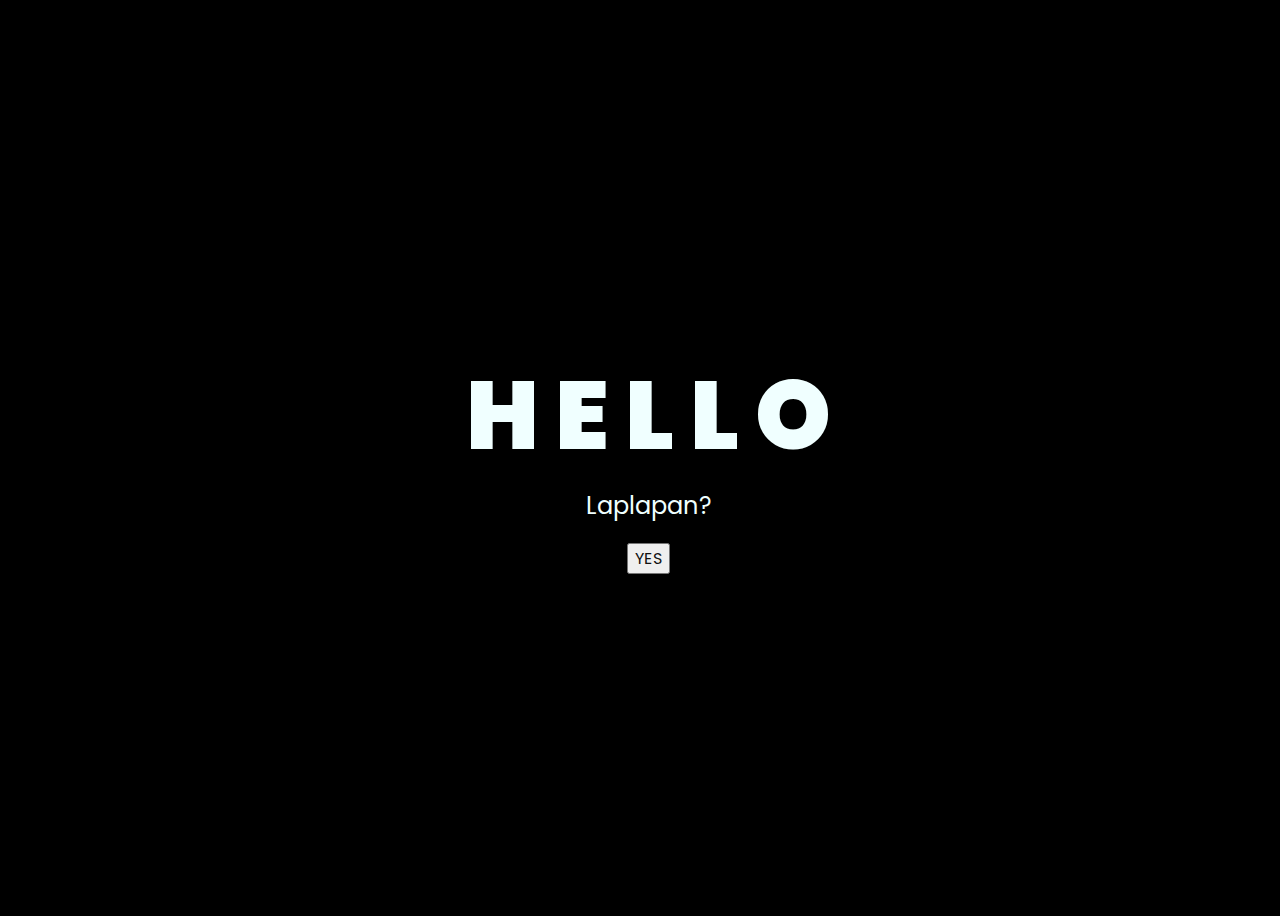
<file: index.html>
<!DOCTYPE html>
<html lang="en">
<head>
    <meta charset="UTF-8">
    <meta http-equiv="X-UA-Compatible" content="IE=edge">
    <meta name="viewport" content="width=device-width, initial-scale=1.0">
    <link rel="stylesheet" href="css/style.css">
    
    <title>asdf</title>
</head>
<body>
    <div class="greetings">
    <!-- silahkan menambah kata sesuai keinginan dengan <span>text...</span -->
        <span>H</span>
        <span>E</span>
        <span>L</span>
        <span>L</span>
        <span>O</span>
    </div>
    <div class="description">
        <span>Laplapan?</span>
    </div>
    <div class="button">
        <button>
            <a href="flower.html">YES</a>
        </button>
        
    </div>
</body>
</html>
</file>
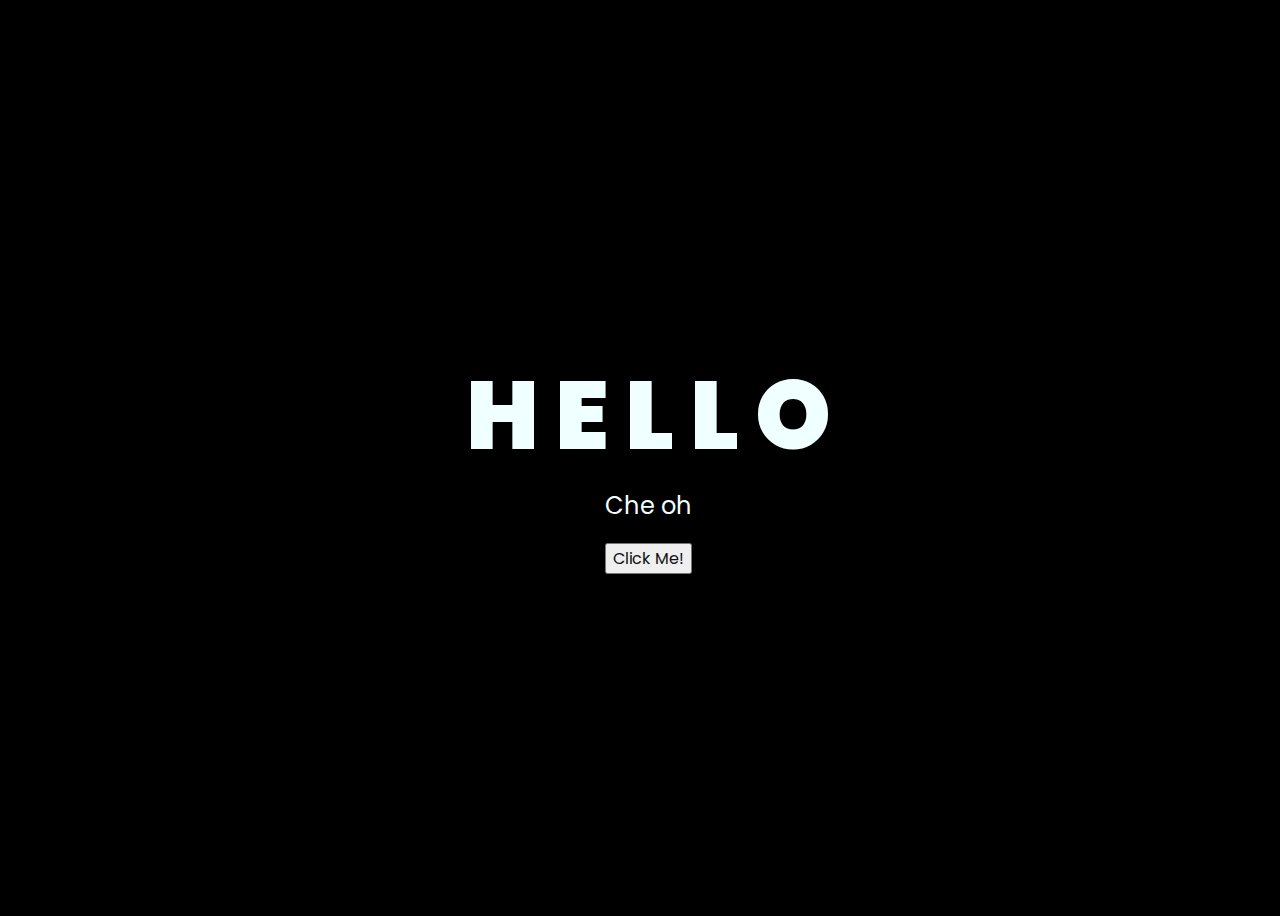
<file: kado-main/index.html>
<!DOCTYPE html>
<html lang="en">
<head>
    <meta charset="UTF-8">
    <meta http-equiv="X-UA-Compatible" content="IE=edge">
    <meta name="viewport" content="width=device-width, initial-scale=1.0">
    <link rel="stylesheet" href="css/style.css">
    <link rel="icon" href="img/cheche.jpg" type="image/x-icon">
    <title>asdf</title>
</head>
<body>
    <div class="greetings">
    <!-- silahkan menambah kata sesuai keinginan dengan <span>text...</span -->
        <span>H</span>
        <span>E</span>
        <span>L</span>
        <span>L</span>
        <span>O</span>
    </div>
    <div class="description">
        <span>Che oh</span>
    </div>
    <div class="button">
        <button>
            <a href="flower.html">Click Me!</a>
        </button>
        
    </div>
</body>
</html>
</file>
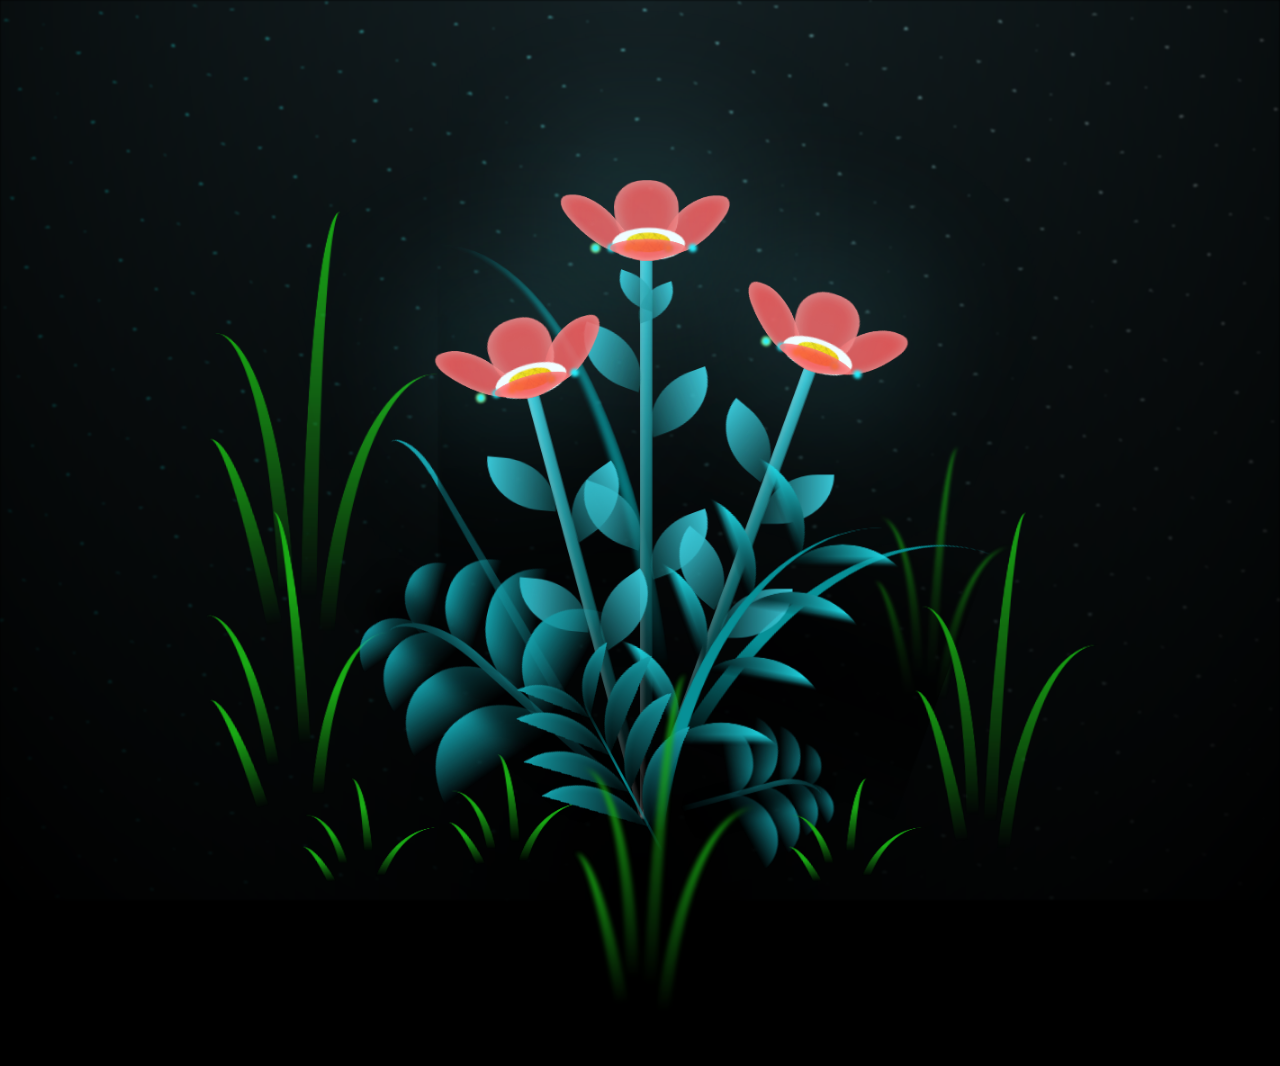
<file: flower.html>
<!DOCTYPE html>
<html lang="en">
<head>
    <meta charset="UTF-8">
    <meta http-equiv="X-UA-Compatible" content="IE=edge">
    <meta name="viewport" content="width=device-width, initial-scale=1.0">
    <link rel="stylesheet" href="css/main.css">
    <title>Yey</title>
</head>
<body class="container">
  <!-- Pembuat code: https://codepen.io/mdusmanansari/pen/BamepLe -->
    <div class="night"></div>
    <div class="flowers">
      <div class="flower flower--1">
        <div class="flower__leafs flower__leafs--1">
          <div class="flower__leaf flower__leaf--1"></div>
          <div class="flower__leaf flower__leaf--2"></div>
          <div class="flower__leaf flower__leaf--3"></div>
          <div class="flower__leaf flower__leaf--4"></div>
          <div class="flower__white-circle"></div>
  
          <div class="flower__light flower__light--1"></div>
          <div class="flower__light flower__light--2"></div>
          <div class="flower__light flower__light--3"></div>
          <div class="flower__light flower__light--4"></div>
          <div class="flower__light flower__light--5"></div>
          <div class="flower__light flower__light--6"></div>
          <div class="flower__light flower__light--7"></div>
          <div class="flower__light flower__light--8"></div>
  
        </div>
        <div class="flower__line">
          <div class="flower__line__leaf flower__line__leaf--1"></div>
          <div class="flower__line__leaf flower__line__leaf--2"></div>
          <div class="flower__line__leaf flower__line__leaf--3"></div>
          <div class="flower__line__leaf flower__line__leaf--4"></div>
          <div class="flower__line__leaf flower__line__leaf--5"></div>
          <div class="flower__line__leaf flower__line__leaf--6"></div>
        </div>
      </div>
  
      <div class="flower flower--2">
        <div class="flower__leafs flower__leafs--2">
          <div class="flower__leaf flower__leaf--1"></div>
          <div class="flower__leaf flower__leaf--2"></div>
          <div class="flower__leaf flower__leaf--3"></div>
          <div class="flower__leaf flower__leaf--4"></div>
          <div class="flower__white-circle"></div>
  
          <div class="flower__light flower__light--1"></div>
          <div class="flower__light flower__light--2"></div>
          <div class="flower__light flower__light--3"></div>
          <div class="flower__light flower__light--4"></div>
          <div class="flower__light flower__light--5"></div>
          <div class="flower__light flower__light--6"></div>
          <div class="flower__light flower__light--7"></div>
          <div class="flower__light flower__light--8"></div>
  
        </div>
        <div class="flower__line">
          <div class="flower__line__leaf flower__line__leaf--1"></div>
          <div class="flower__line__leaf flower__line__leaf--2"></div>
          <div class="flower__line__leaf flower__line__leaf--3"></div>
          <div class="flower__line__leaf flower__line__leaf--4"></div>
        </div>
      </div>
  
      <div class="flower flower--3">
        <div class="flower__leafs flower__leafs--3">
          <div class="flower__leaf flower__leaf--1"></div>
          <div class="flower__leaf flower__leaf--2"></div>
          <div class="flower__leaf flower__leaf--3"></div>
          <div class="flower__leaf flower__leaf--4"></div>
          <div class="flower__white-circle"></div>
  
          <div class="flower__light flower__light--1"></div>
          <div class="flower__light flower__light--2"></div>
          <div class="flower__light flower__light--3"></div>
          <div class="flower__light flower__light--4"></div>
          <div class="flower__light flower__light--5"></div>
          <div class="flower__light flower__light--6"></div>
          <div class="flower__light flower__light--7"></div>
          <div class="flower__light flower__light--8"></div>
  
        </div>
        <div class="flower__line">
          <div class="flower__line__leaf flower__line__leaf--1"></div>
          <div class="flower__line__leaf flower__line__leaf--2"></div>
          <div class="flower__line__leaf flower__line__leaf--3"></div>
          <div class="flower__line__leaf flower__line__leaf--4"></div>
        </div>
      </div>
  
      <div class="grow-ans" style="--d:1.2s">
        <div class="flower__g-long">
          <div class="flower__g-long__top"></div>
          <div class="flower__g-long__bottom"></div>
        </div>
      </div>
  
      <div class="growing-grass">
        <div class="flower__grass flower__grass--1">
          <div class="flower__grass--top"></div>
          <div class="flower__grass--bottom"></div>
          <div class="flower__grass__leaf flower__grass__leaf--1"></div>
          <div class="flower__grass__leaf flower__grass__leaf--2"></div>
          <div class="flower__grass__leaf flower__grass__leaf--3"></div>
          <div class="flower__grass__leaf flower__grass__leaf--4"></div>
          <div class="flower__grass__leaf flower__grass__leaf--5"></div>
          <div class="flower__grass__leaf flower__grass__leaf--6"></div>
          <div class="flower__grass__leaf flower__grass__leaf--7"></div>
          <div class="flower__grass__leaf flower__grass__leaf--8"></div>
          <div class="flower__grass__overlay"></div>
        </div>
      </div>
  
      <div class="growing-grass">
        <div class="flower__grass flower__grass--2">
          <div class="flower__grass--top"></div>
          <div class="flower__grass--bottom"></div>
          <div class="flower__grass__leaf flower__grass__leaf--1"></div>
          <div class="flower__grass__leaf flower__grass__leaf--2"></div>
          <div class="flower__grass__leaf flower__grass__leaf--3"></div>
          <div class="flower__grass__leaf flower__grass__leaf--4"></div>
          <div class="flower__grass__leaf flower__grass__leaf--5"></div>
          <div class="flower__grass__leaf flower__grass__leaf--6"></div>
          <div class="flower__grass__leaf flower__grass__leaf--7"></div>
          <div class="flower__grass__leaf flower__grass__leaf--8"></div>
          <div class="flower__grass__overlay"></div>
        </div>
      </div>
  
      <div class="grow-ans" style="--d:2.4s">
        <div class="flower__g-right flower__g-right--1">
          <div class="leaf"></div>
        </div>
      </div>
  
      <div class="grow-ans" style="--d:2.8s">
        <div class="flower__g-right flower__g-right--2">
          <div class="leaf"></div>
        </div>
      </div>
  
      <div class="grow-ans" style="--d:2.8s">
        <div class="flower__g-front">
          <div class="flower__g-front__leaf-wrapper flower__g-front__leaf-wrapper--1">
            <div class="flower__g-front__leaf"></div>
          </div>
          <div class="flower__g-front__leaf-wrapper flower__g-front__leaf-wrapper--2">
            <div class="flower__g-front__leaf"></div>
          </div>
          <div class="flower__g-front__leaf-wrapper flower__g-front__leaf-wrapper--3">
            <div class="flower__g-front__leaf"></div>
          </div>
          <div class="flower__g-front__leaf-wrapper flower__g-front__leaf-wrapper--4">
            <div class="flower__g-front__leaf"></div>
          </div>
          <div class="flower__g-front__leaf-wrapper flower__g-front__leaf-wrapper--5">
            <div class="flower__g-front__leaf"></div>
          </div>
          <div class="flower__g-front__leaf-wrapper flower__g-front__leaf-wrapper--6">
            <div class="flower__g-front__leaf"></div>
          </div>
          <div class="flower__g-front__leaf-wrapper flower__g-front__leaf-wrapper--7">
            <div class="flower__g-front__leaf"></div>
          </div>
          <div class="flower__g-front__leaf-wrapper flower__g-front__leaf-wrapper--8">
            <div class="flower__g-front__leaf"></div>
          </div>
          <div class="flower__g-front__line"></div>
        </div>
      </div>
  
      <div class="grow-ans" style="--d:3.2s">
        <div class="flower__g-fr">
          <div class="leaf"></div>
          <div class="flower__g-fr__leaf flower__g-fr__leaf--1"></div>
          <div class="flower__g-fr__leaf flower__g-fr__leaf--2"></div>
          <div class="flower__g-fr__leaf flower__g-fr__leaf--3"></div>
          <div class="flower__g-fr__leaf flower__g-fr__leaf--4"></div>
          <div class="flower__g-fr__leaf flower__g-fr__leaf--5"></div>
          <div class="flower__g-fr__leaf flower__g-fr__leaf--6"></div>
          <div class="flower__g-fr__leaf flower__g-fr__leaf--7"></div>
          <div class="flower__g-fr__leaf flower__g-fr__leaf--8"></div>
        </div>
      </div>
  
      <div class="long-g long-g--0">
        <div class="grow-ans" style="--d:3s">
          <div class="leaf leaf--0"></div>
        </div>
        <div class="grow-ans" style="--d:2.2s">
          <div class="leaf leaf--1"></div>
        </div>
        <div class="grow-ans" style="--d:3.4s">
          <div class="leaf leaf--2"></div>
        </div>
        <div class="grow-ans" style="--d:3.6s">
          <div class="leaf leaf--3"></div>
        </div>
      </div>
  
      <div class="long-g long-g--1">
        <div class="grow-ans" style="--d:3.6s">
          <div class="leaf leaf--0"></div>
        </div>
        <div class="grow-ans" style="--d:3.8s">
          <div class="leaf leaf--1"></div>
        </div>
        <div class="grow-ans" style="--d:4s">
          <div class="leaf leaf--2"></div>
        </div>
        <div class="grow-ans" style="--d:4.2s">
          <div class="leaf leaf--3"></div>
        </div>
      </div>
  
      <div class="long-g long-g--2">
        <div class="grow-ans" style="--d:4s">
          <div class="leaf leaf--0"></div>
        </div>
        <div class="grow-ans" style="--d:4.2s">
          <div class="leaf leaf--1"></div>
        </div>
        <div class="grow-ans" style="--d:4.4s">
          <div class="leaf leaf--2"></div>
        </div>
        <div class="grow-ans" style="--d:4.6s">
          <div class="leaf leaf--3"></div>
        </div>
      </div>
  
      <div class="long-g long-g--3">
        <div class="grow-ans" style="--d:4s">
          <div class="leaf leaf--0"></div>
        </div>
        <div class="grow-ans" style="--d:4.2s">
          <div class="leaf leaf--1"></div>
        </div>
        <div class="grow-ans" style="--d:3s">
          <div class="leaf leaf--2"></div>
        </div>
        <div class="grow-ans" style="--d:3.6s">
          <div class="leaf leaf--3"></div>
        </div>
      </div>
  
      <div class="long-g long-g--4">
        <div class="grow-ans" style="--d:4s">
          <div class="leaf leaf--0"></div>
        </div>
        <div class="grow-ans" style="--d:4.2s">
          <div class="leaf leaf--1"></div>
        </div>
        <div class="grow-ans" style="--d:3s">
          <div class="leaf leaf--2"></div>
        </div>
        <div class="grow-ans" style="--d:3.6s">
          <div class="leaf leaf--3"></div>
        </div>
      </div>
  
      <div class="long-g long-g--5">
        <div class="grow-ans" style="--d:4s">
          <div class="leaf leaf--0"></div>
        </div>
        <div class="grow-ans" style="--d:4.2s">
          <div class="leaf leaf--1"></div>
        </div>
        <div class="grow-ans" style="--d:3s">
          <div class="leaf leaf--2"></div>
        </div>
        <div class="grow-ans" style="--d:3.6s">
          <div class="leaf leaf--3"></div>
        </div>
      </div>
  
      <div class="long-g long-g--6">
        <div class="grow-ans" style="--d:4.2s">
          <div class="leaf leaf--0"></div>
        </div>
        <div class="grow-ans" style="--d:4.4s">
          <div class="leaf leaf--1"></div>
        </div>
        <div class="grow-ans" style="--d:4.6s">
          <div class="leaf leaf--2"></div>
        </div>
        <div class="grow-ans" style="--d:4.8s">
          <div class="leaf leaf--3"></div>
        </div>
      </div>
  
      <div class="long-g long-g--7">
        <div class="grow-ans" style="--d:3s">
          <div class="leaf leaf--0"></div>
        </div>
        <div class="grow-ans" style="--d:3.2s">
          <div class="leaf leaf--1"></div>
        </div>
        <div class="grow-ans" style="--d:3.5s">
          <div class="leaf leaf--2"></div>
        </div>
        <div class="grow-ans" style="--d:3.6s">
          <div class="leaf leaf--3"></div>
        </div>
      </div>
    </div>
    <script src="main.js"></script>
  </body>
</html>
</file>
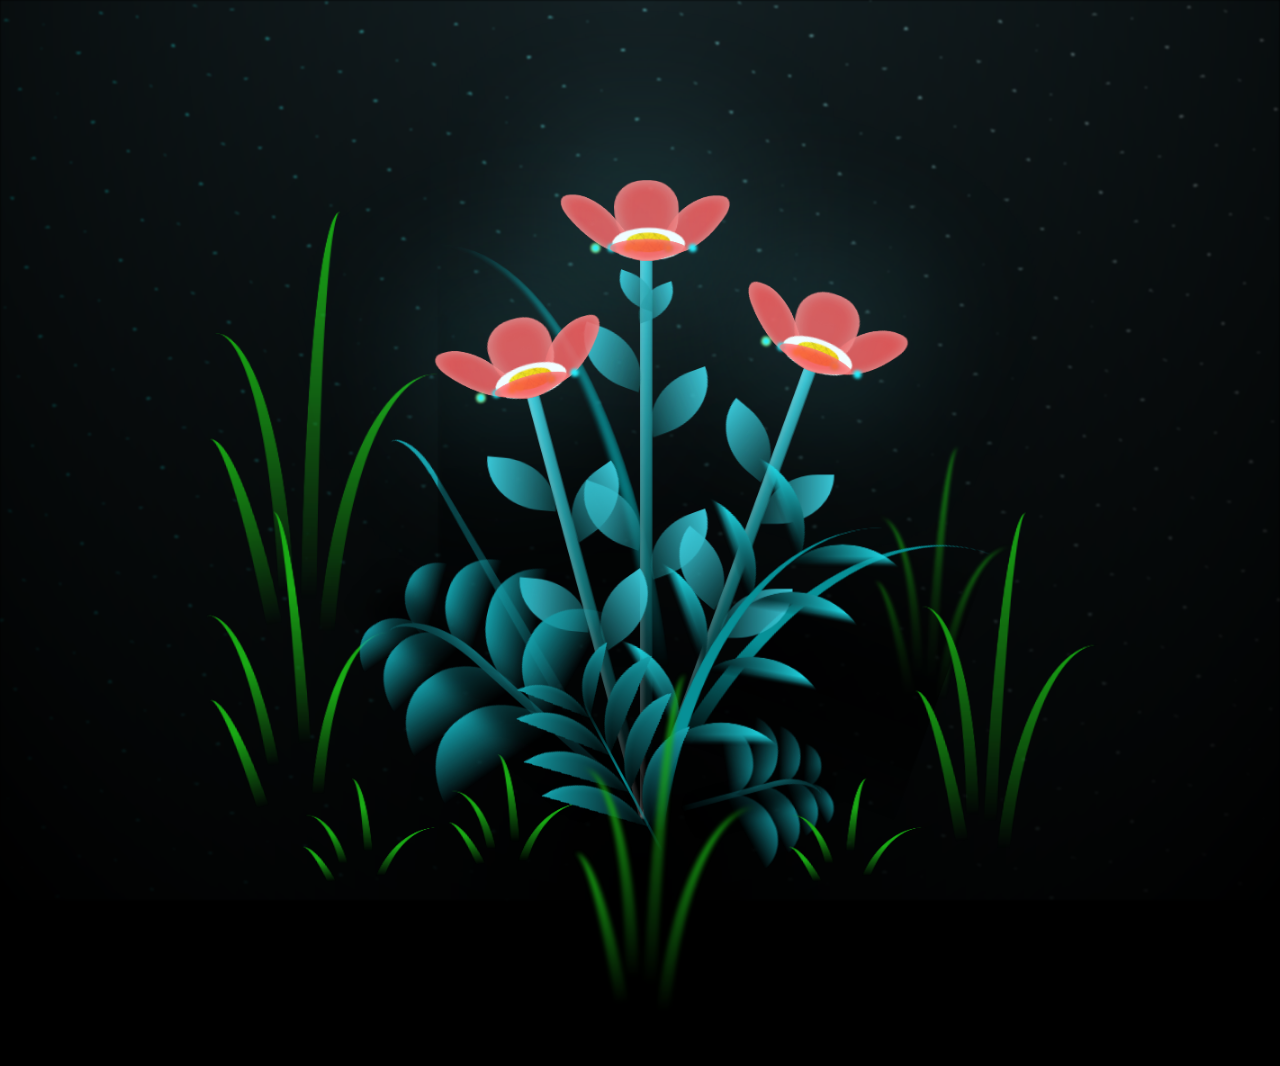
<file: kado-main/flower.html>
<!DOCTYPE html>
<html lang="en">
<head>
    <meta charset="UTF-8">
    <meta http-equiv="X-UA-Compatible" content="IE=edge">
    <meta name="viewport" content="width=device-width, initial-scale=1.0">
    <link rel="stylesheet" href="css/main.css">
    <link rel="icon" href="img/cheche.jpg" type="image/x-icon">
    <title>asdf</title>
</head>
<body class="container">
  <!-- Pembuat code: https://codepen.io/mdusmanansari/pen/BamepLe -->
    <div class="night"></div>
    <div class="flowers">
      <div class="flower flower--1">
        <div class="flower__leafs flower__leafs--1">
          <div class="flower__leaf flower__leaf--1"></div>
          <div class="flower__leaf flower__leaf--2"></div>
          <div class="flower__leaf flower__leaf--3"></div>
          <div class="flower__leaf flower__leaf--4"></div>
          <div class="flower__white-circle"></div>
  
          <div class="flower__light flower__light--1"></div>
          <div class="flower__light flower__light--2"></div>
          <div class="flower__light flower__light--3"></div>
          <div class="flower__light flower__light--4"></div>
          <div class="flower__light flower__light--5"></div>
          <div class="flower__light flower__light--6"></div>
          <div class="flower__light flower__light--7"></div>
          <div class="flower__light flower__light--8"></div>
  
        </div>
        <div class="flower__line">
          <div class="flower__line__leaf flower__line__leaf--1"></div>
          <div class="flower__line__leaf flower__line__leaf--2"></div>
          <div class="flower__line__leaf flower__line__leaf--3"></div>
          <div class="flower__line__leaf flower__line__leaf--4"></div>
          <div class="flower__line__leaf flower__line__leaf--5"></div>
          <div class="flower__line__leaf flower__line__leaf--6"></div>
        </div>
      </div>
  
      <div class="flower flower--2">
        <div class="flower__leafs flower__leafs--2">
          <div class="flower__leaf flower__leaf--1"></div>
          <div class="flower__leaf flower__leaf--2"></div>
          <div class="flower__leaf flower__leaf--3"></div>
          <div class="flower__leaf flower__leaf--4"></div>
          <div class="flower__white-circle"></div>
  
          <div class="flower__light flower__light--1"></div>
          <div class="flower__light flower__light--2"></div>
          <div class="flower__light flower__light--3"></div>
          <div class="flower__light flower__light--4"></div>
          <div class="flower__light flower__light--5"></div>
          <div class="flower__light flower__light--6"></div>
          <div class="flower__light flower__light--7"></div>
          <div class="flower__light flower__light--8"></div>
  
        </div>
        <div class="flower__line">
          <div class="flower__line__leaf flower__line__leaf--1"></div>
          <div class="flower__line__leaf flower__line__leaf--2"></div>
          <div class="flower__line__leaf flower__line__leaf--3"></div>
          <div class="flower__line__leaf flower__line__leaf--4"></div>
        </div>
      </div>
  
      <div class="flower flower--3">
        <div class="flower__leafs flower__leafs--3">
          <div class="flower__leaf flower__leaf--1"></div>
          <div class="flower__leaf flower__leaf--2"></div>
          <div class="flower__leaf flower__leaf--3"></div>
          <div class="flower__leaf flower__leaf--4"></div>
          <div class="flower__white-circle"></div>
  
          <div class="flower__light flower__light--1"></div>
          <div class="flower__light flower__light--2"></div>
          <div class="flower__light flower__light--3"></div>
          <div class="flower__light flower__light--4"></div>
          <div class="flower__light flower__light--5"></div>
          <div class="flower__light flower__light--6"></div>
          <div class="flower__light flower__light--7"></div>
          <div class="flower__light flower__light--8"></div>
  
        </div>
        <div class="flower__line">
          <div class="flower__line__leaf flower__line__leaf--1"></div>
          <div class="flower__line__leaf flower__line__leaf--2"></div>
          <div class="flower__line__leaf flower__line__leaf--3"></div>
          <div class="flower__line__leaf flower__line__leaf--4"></div>
        </div>
      </div>
  
      <div class="grow-ans" style="--d:1.2s">
        <div class="flower__g-long">
          <div class="flower__g-long__top"></div>
          <div class="flower__g-long__bottom"></div>
        </div>
      </div>
  
      <div class="growing-grass">
        <div class="flower__grass flower__grass--1">
          <div class="flower__grass--top"></div>
          <div class="flower__grass--bottom"></div>
          <div class="flower__grass__leaf flower__grass__leaf--1"></div>
          <div class="flower__grass__leaf flower__grass__leaf--2"></div>
          <div class="flower__grass__leaf flower__grass__leaf--3"></div>
          <div class="flower__grass__leaf flower__grass__leaf--4"></div>
          <div class="flower__grass__leaf flower__grass__leaf--5"></div>
          <div class="flower__grass__leaf flower__grass__leaf--6"></div>
          <div class="flower__grass__leaf flower__grass__leaf--7"></div>
          <div class="flower__grass__leaf flower__grass__leaf--8"></div>
          <div class="flower__grass__overlay"></div>
        </div>
      </div>
  
      <div class="growing-grass">
        <div class="flower__grass flower__grass--2">
          <div class="flower__grass--top"></div>
          <div class="flower__grass--bottom"></div>
          <div class="flower__grass__leaf flower__grass__leaf--1"></div>
          <div class="flower__grass__leaf flower__grass__leaf--2"></div>
          <div class="flower__grass__leaf flower__grass__leaf--3"></div>
          <div class="flower__grass__leaf flower__grass__leaf--4"></div>
          <div class="flower__grass__leaf flower__grass__leaf--5"></div>
          <div class="flower__grass__leaf flower__grass__leaf--6"></div>
          <div class="flower__grass__leaf flower__grass__leaf--7"></div>
          <div class="flower__grass__leaf flower__grass__leaf--8"></div>
          <div class="flower__grass__overlay"></div>
        </div>
      </div>
  
      <div class="grow-ans" style="--d:2.4s">
        <div class="flower__g-right flower__g-right--1">
          <div class="leaf"></div>
        </div>
      </div>
  
      <div class="grow-ans" style="--d:2.8s">
        <div class="flower__g-right flower__g-right--2">
          <div class="leaf"></div>
        </div>
      </div>
  
      <div class="grow-ans" style="--d:2.8s">
        <div class="flower__g-front">
          <div class="flower__g-front__leaf-wrapper flower__g-front__leaf-wrapper--1">
            <div class="flower__g-front__leaf"></div>
          </div>
          <div class="flower__g-front__leaf-wrapper flower__g-front__leaf-wrapper--2">
            <div class="flower__g-front__leaf"></div>
          </div>
          <div class="flower__g-front__leaf-wrapper flower__g-front__leaf-wrapper--3">
            <div class="flower__g-front__leaf"></div>
          </div>
          <div class="flower__g-front__leaf-wrapper flower__g-front__leaf-wrapper--4">
            <div class="flower__g-front__leaf"></div>
          </div>
          <div class="flower__g-front__leaf-wrapper flower__g-front__leaf-wrapper--5">
            <div class="flower__g-front__leaf"></div>
          </div>
          <div class="flower__g-front__leaf-wrapper flower__g-front__leaf-wrapper--6">
            <div class="flower__g-front__leaf"></div>
          </div>
          <div class="flower__g-front__leaf-wrapper flower__g-front__leaf-wrapper--7">
            <div class="flower__g-front__leaf"></div>
          </div>
          <div class="flower__g-front__leaf-wrapper flower__g-front__leaf-wrapper--8">
            <div class="flower__g-front__leaf"></div>
          </div>
          <div class="flower__g-front__line"></div>
        </div>
      </div>
  
      <div class="grow-ans" style="--d:3.2s">
        <div class="flower__g-fr">
          <div class="leaf"></div>
          <div class="flower__g-fr__leaf flower__g-fr__leaf--1"></div>
          <div class="flower__g-fr__leaf flower__g-fr__leaf--2"></div>
          <div class="flower__g-fr__leaf flower__g-fr__leaf--3"></div>
          <div class="flower__g-fr__leaf flower__g-fr__leaf--4"></div>
          <div class="flower__g-fr__leaf flower__g-fr__leaf--5"></div>
          <div class="flower__g-fr__leaf flower__g-fr__leaf--6"></div>
          <div class="flower__g-fr__leaf flower__g-fr__leaf--7"></div>
          <div class="flower__g-fr__leaf flower__g-fr__leaf--8"></div>
        </div>
      </div>
  
      <div class="long-g long-g--0">
        <div class="grow-ans" style="--d:3s">
          <div class="leaf leaf--0"></div>
        </div>
        <div class="grow-ans" style="--d:2.2s">
          <div class="leaf leaf--1"></div>
        </div>
        <div class="grow-ans" style="--d:3.4s">
          <div class="leaf leaf--2"></div>
        </div>
        <div class="grow-ans" style="--d:3.6s">
          <div class="leaf leaf--3"></div>
        </div>
      </div>
  
      <div class="long-g long-g--1">
        <div class="grow-ans" style="--d:3.6s">
          <div class="leaf leaf--0"></div>
        </div>
        <div class="grow-ans" style="--d:3.8s">
          <div class="leaf leaf--1"></div>
        </div>
        <div class="grow-ans" style="--d:4s">
          <div class="leaf leaf--2"></div>
        </div>
        <div class="grow-ans" style="--d:4.2s">
          <div class="leaf leaf--3"></div>
        </div>
      </div>
  
      <div class="long-g long-g--2">
        <div class="grow-ans" style="--d:4s">
          <div class="leaf leaf--0"></div>
        </div>
        <div class="grow-ans" style="--d:4.2s">
          <div class="leaf leaf--1"></div>
        </div>
        <div class="grow-ans" style="--d:4.4s">
          <div class="leaf leaf--2"></div>
        </div>
        <div class="grow-ans" style="--d:4.6s">
          <div class="leaf leaf--3"></div>
        </div>
      </div>
  
      <div class="long-g long-g--3">
        <div class="grow-ans" style="--d:4s">
          <div class="leaf leaf--0"></div>
        </div>
        <div class="grow-ans" style="--d:4.2s">
          <div class="leaf leaf--1"></div>
        </div>
        <div class="grow-ans" style="--d:3s">
          <div class="leaf leaf--2"></div>
        </div>
        <div class="grow-ans" style="--d:3.6s">
          <div class="leaf leaf--3"></div>
        </div>
      </div>
  
      <div class="long-g long-g--4">
        <div class="grow-ans" style="--d:4s">
          <div class="leaf leaf--0"></div>
        </div>
        <div class="grow-ans" style="--d:4.2s">
          <div class="leaf leaf--1"></div>
        </div>
        <div class="grow-ans" style="--d:3s">
          <div class="leaf leaf--2"></div>
        </div>
        <div class="grow-ans" style="--d:3.6s">
          <div class="leaf leaf--3"></div>
        </div>
      </div>
  
      <div class="long-g long-g--5">
        <div class="grow-ans" style="--d:4s">
          <div class="leaf leaf--0"></div>
        </div>
        <div class="grow-ans" style="--d:4.2s">
          <div class="leaf leaf--1"></div>
        </div>
        <div class="grow-ans" style="--d:3s">
          <div class="leaf leaf--2"></div>
        </div>
        <div class="grow-ans" style="--d:3.6s">
          <div class="leaf leaf--3"></div>
        </div>
      </div>
  
      <div class="long-g long-g--6">
        <div class="grow-ans" style="--d:4.2s">
          <div class="leaf leaf--0"></div>
        </div>
        <div class="grow-ans" style="--d:4.4s">
          <div class="leaf leaf--1"></div>
        </div>
        <div class="grow-ans" style="--d:4.6s">
          <div class="leaf leaf--2"></div>
        </div>
        <div class="grow-ans" style="--d:4.8s">
          <div class="leaf leaf--3"></div>
        </div>
      </div>
  
      <div class="long-g long-g--7">
        <div class="grow-ans" style="--d:3s">
          <div class="leaf leaf--0"></div>
        </div>
        <div class="grow-ans" style="--d:3.2s">
          <div class="leaf leaf--1"></div>
        </div>
        <div class="grow-ans" style="--d:3.5s">
          <div class="leaf leaf--2"></div>
        </div>
        <div class="grow-ans" style="--d:3.6s">
          <div class="leaf leaf--3"></div>
        </div>
      </div>
    </div>
    <script src="main.js"></script>
  </body>
</html>
</file>
<file: css/style.css>
@import url('https://fonts.googleapis.com/css2?family=Poppins:ital,wght@0,500;1,900&display=swap');
*{
    font-family: 'Poppins',cursive;
}
body{
    color: azure;
    width: 100%;
    height: 100vh;
    display: flex;
    flex-direction: column;
    align-items: center;
    justify-content: center;
    background-color: black;
}
.greetings{
    font-size: 6rem;
    font-weight: 900;
}
.greetings > span{
    animation: glow 2.5s ease-in-out infinite;
}
@keyframes glow{
    0%, 100%{
        color: #fff;
        text-shadow: 0 0 12px #39c6d6, 0 0 50px #39c6d6, 0 0 100px #39c6d6;
    }
    10%, 90%{
        color: #111;
        text-shadow: none;
    }
}
.greetings > span:nth-child(2){
    animation-delay: .2s ;
}
.greetings > span:nth-child(3){
    animation-delay: .4s ;
}
.greetings > span:nth-child(4){
    animation-delay: .6s;
}
.greetings > span:nth-child(5){
    animation-delay: .8s;
}

.description{
    font-size: 1.5rem;
    margin-bottom: 20px;
}

.button a{
    text-decoration: none;
    font-size: 1rem;
    color: #111;
}

@media screen and (max-width:574px){
    .greetings{
        display: block;
        font-size: 3rem;
        font-weight: 500;
        text-align: center;
    }
    .description{
        font-size: 1rem;
    }
    
    .button a{
        font-size: .5rem;
    }
}
</file>
<file: kado-main/css/style.css>
@import url('https://fonts.googleapis.com/css2?family=Poppins:ital,wght@0,500;1,900&display=swap');
*{
    font-family: 'Poppins',cursive;
}
body{
    color: azure;
    width: 100%;
    height: 100vh;
    display: flex;
    flex-direction: column;
    align-items: center;
    justify-content: center;
    background-color: black;
}
.greetings{
    font-size: 6rem;
    font-weight: 900;
}
.greetings > span{
    animation: glow 2.5s ease-in-out infinite;
}
@keyframes glow{
    0%, 100%{
        color: #fff;
        text-shadow: 0 0 12px #39c6d6, 0 0 50px #39c6d6, 0 0 100px #39c6d6;
    }
    10%, 90%{
        color: #111;
        text-shadow: none;
    }
}
.greetings > span:nth-child(2){
    animation-delay: .2s ;
}
.greetings > span:nth-child(3){
    animation-delay: .4s ;
}
.greetings > span:nth-child(4){
    animation-delay: .6s;
}
.greetings > span:nth-child(5){
    animation-delay: .8s;
}

.description{
    font-size: 1.5rem;
    margin-bottom: 20px;
}

.button a{
    text-decoration: none;
    font-size: 1rem;
    color: #111;
}

@media screen and (max-width:574px){
    .greetings{
        display: block;
        font-size: 3rem;
        font-weight: 500;
        text-align: center;
    }
    .description{
        font-size: 1rem;
    }
    
    .button a{
        font-size: .5rem;
    }
}
</file>
<file: css/main.css>
*,
*::after,
*::before {
  padding: 0;
  margin: 0;
  box-sizing: border-box;
}

:root {
  --dark-color: #000;
}

body {
  display: flex;
  align-items: flex-end;
  justify-content: center;
  min-height: 100vh;
  background-color: var(--dark-color);
  overflow: hidden;
  perspective: 1000px;
}

.night {
  position: fixed;
  left: 50%;
  top: 0;
  transform: translateX(-50%);
  width: 100%;
  height: 100%;
  filter: blur(0.1vmin);
  background-image: radial-gradient(ellipse at top, transparent 0%, var(--dark-color)), radial-gradient(ellipse at bottom, var(--dark-color), rgba(145, 233, 255, 0.2)), repeating-linear-gradient(220deg, rgb(0, 0, 0) 0px, rgb(0, 0, 0) 19px, transparent 19px, transparent 22px), repeating-linear-gradient(189deg, rgb(0, 0, 0) 0px, rgb(0, 0, 0) 19px, transparent 19px, transparent 22px), repeating-linear-gradient(148deg, rgb(0, 0, 0) 0px, rgb(0, 0, 0) 19px, transparent 19px, transparent 22px), linear-gradient(90deg, rgb(0, 255, 250), rgb(240, 240, 240));
}

.flowers {
  position: relative;
  transform: scale(0.9);
}

.flower {
  position: absolute;
  bottom: 10vmin;
  transform-origin: bottom center;
  z-index: 10;
  --fl-speed: 0.8s;
}
.flower--1 {
  -webkit-animation: moving-flower-1 4s linear infinite;
          animation: moving-flower-1 4s linear infinite;
}
.flower--1 .flower__line {
  height: 70vmin;
  -webkit-animation-delay: 0.3s;
          animation-delay: 0.3s;
}
.flower--1 .flower__line__leaf--1 {
  -webkit-animation: blooming-leaf-right var(--fl-speed) 1.6s backwards;
          animation: blooming-leaf-right var(--fl-speed) 1.6s backwards;
}
.flower--1 .flower__line__leaf--2 {
  -webkit-animation: blooming-leaf-right var(--fl-speed) 1.4s backwards;
          animation: blooming-leaf-right var(--fl-speed) 1.4s backwards;
}
.flower--1 .flower__line__leaf--3 {
  -webkit-animation: blooming-leaf-left var(--fl-speed) 1.2s backwards;
          animation: blooming-leaf-left var(--fl-speed) 1.2s backwards;
}
.flower--1 .flower__line__leaf--4 {
  -webkit-animation: blooming-leaf-left var(--fl-speed) 1s backwards;
          animation: blooming-leaf-left var(--fl-speed) 1s backwards;
}
.flower--1 .flower__line__leaf--5 {
  -webkit-animation: blooming-leaf-right var(--fl-speed) 1.8s backwards;
          animation: blooming-leaf-right var(--fl-speed) 1.8s backwards;
}
.flower--1 .flower__line__leaf--6 {
  -webkit-animation: blooming-leaf-left var(--fl-speed) 2s backwards;
          animation: blooming-leaf-left var(--fl-speed) 2s backwards;
}
.flower--2 {
  left: 50%;
  transform: rotate(20deg);
  -webkit-animation: moving-flower-2 4s linear infinite;
          animation: moving-flower-2 4s linear infinite;
}
.flower--2 .flower__line {
  height: 60vmin;
  -webkit-animation-delay: 0.6s;
          animation-delay: 0.6s;
}
.flower--2 .flower__line__leaf--1 {
  -webkit-animation: blooming-leaf-right var(--fl-speed) 1.9s backwards;
          animation: blooming-leaf-right var(--fl-speed) 1.9s backwards;
}
.flower--2 .flower__line__leaf--2 {
  -webkit-animation: blooming-leaf-right var(--fl-speed) 1.7s backwards;
          animation: blooming-leaf-right var(--fl-speed) 1.7s backwards;
}
.flower--2 .flower__line__leaf--3 {
  -webkit-animation: blooming-leaf-left var(--fl-speed) 1.5s backwards;
          animation: blooming-leaf-left var(--fl-speed) 1.5s backwards;
}
.flower--2 .flower__line__leaf--4 {
  -webkit-animation: blooming-leaf-left var(--fl-speed) 1.3s backwards;
          animation: blooming-leaf-left var(--fl-speed) 1.3s backwards;
}
.flower--3 {
  left: 50%;
  transform: rotate(-15deg);
  -webkit-animation: moving-flower-3 4s linear infinite;
          animation: moving-flower-3 4s linear infinite;
}
.flower--3 .flower__line {
  -webkit-animation-delay: 0.9s;
          animation-delay: 0.9s;
}
.flower--3 .flower__line__leaf--1 {
  -webkit-animation: blooming-leaf-right var(--fl-speed) 2.5s backwards;
          animation: blooming-leaf-right var(--fl-speed) 2.5s backwards;
}
.flower--3 .flower__line__leaf--2 {
  -webkit-animation: blooming-leaf-right var(--fl-speed) 2.3s backwards;
          animation: blooming-leaf-right var(--fl-speed) 2.3s backwards;
}
.flower--3 .flower__line__leaf--3 {
  -webkit-animation: blooming-leaf-left var(--fl-speed) 2.1s backwards;
          animation: blooming-leaf-left var(--fl-speed) 2.1s backwards;
}
.flower--3 .flower__line__leaf--4 {
  -webkit-animation: blooming-leaf-left var(--fl-speed) 1.9s backwards;
          animation: blooming-leaf-left var(--fl-speed) 1.9s backwards;
}
.flower__leafs {
  position: relative;
  -webkit-animation: blooming-flower 2s backwards;
          animation: blooming-flower 2s backwards;
}
.flower__leafs--1 {
  -webkit-animation-delay: 1.1s;
          animation-delay: 1.1s;
}
.flower__leafs--2 {
  -webkit-animation-delay: 1.4s;
          animation-delay: 1.4s;
}
.flower__leafs--3 {
  -webkit-animation-delay: 1.7s;
          animation-delay: 1.7s;
}
.flower__leafs::after {
  content: "";
  position: absolute;
  left: 0;
  top: 0;
  transform: translate(-50%, -100%);
  width: 8vmin;
  height: 8vmin;
  background-color: #6bf0ff;
  filter: blur(10vmin);
}
.flower__leaf {
  position: absolute;
  bottom: 0;
  left: 50%;
  width: 8vmin;
  height: 11vmin;
  border-radius: 51% 49% 47% 53%/44% 45% 55% 69%;
  background-color: #f74747;
  background-image: linear-gradient(to top, #f85858, #fd5252);
  transform-origin: bottom center;
  opacity: 0.9;
  box-shadow: inset 0 0 2vmin rgba(255, 255, 255, 0.5);
}
.flower__leaf--1 {
  transform: translate(-10%, 1%) rotateY(40deg) rotateX(-50deg);
}
.flower__leaf--2 {
  transform: translate(-50%, -4%) rotateX(40deg);
}
.flower__leaf--3 {
  transform: translate(-90%, 0%) rotateY(45deg) rotateX(50deg);
}
.flower__leaf--4 {
  width: 8vmin;
  height: 8vmin;
  transform-origin: bottom left;
  border-radius: 4vmin 10vmin 4vmin 4vmin;
  transform: translate(0%, 18%) rotateX(70deg) rotate(-43deg);
  background-image: linear-gradient(to top, #f14444, #ff4747);
  z-index: 1;
  opacity: 0.8;
}
.flower__white-circle {
  position: absolute;
  left: -3.5vmin;
  top: -3vmin;
  width: 9vmin;
  height: 4vmin;
  border-radius: 50%;
  background-color: #fff;
}
.flower__white-circle::after {
  content: "";
  position: absolute;
  left: 50%;
  top: 45%;
  transform: translate(-50%, -50%);
  width: 60%;
  height: 60%;
  border-radius: inherit;
  background-image: repeating-linear-gradient(135deg, rgba(0, 0, 0, 0.03) 0px, rgba(0, 0, 0, 0.03) 1px, transparent 1px, transparent 12px), repeating-linear-gradient(45deg, rgba(0, 0, 0, 0.03) 0px, rgba(0, 0, 0, 0.03) 1px, transparent 1px, transparent 12px), repeating-linear-gradient(67.5deg, rgba(0, 0, 0, 0.03) 0px, rgba(0, 0, 0, 0.03) 1px, transparent 1px, transparent 12px), repeating-linear-gradient(135deg, rgba(0, 0, 0, 0.03) 0px, rgba(0, 0, 0, 0.03) 1px, transparent 1px, transparent 12px), repeating-linear-gradient(45deg, rgba(0, 0, 0, 0.03) 0px, rgba(0, 0, 0, 0.03) 1px, transparent 1px, transparent 12px), repeating-linear-gradient(112.5deg, rgba(0, 0, 0, 0.03) 0px, rgba(0, 0, 0, 0.03) 1px, transparent 1px, transparent 12px), repeating-linear-gradient(112.5deg, rgba(0, 0, 0, 0.03) 0px, rgba(0, 0, 0, 0.03) 1px, transparent 1px, transparent 12px), repeating-linear-gradient(45deg, rgba(0, 0, 0, 0.03) 0px, rgba(0, 0, 0, 0.03) 1px, transparent 1px, transparent 12px), repeating-linear-gradient(22.5deg, rgba(0, 0, 0, 0.03) 0px, rgba(0, 0, 0, 0.03) 1px, transparent 1px, transparent 12px), repeating-linear-gradient(45deg, rgba(0, 0, 0, 0.03) 0px, rgba(0, 0, 0, 0.03) 1px, transparent 1px, transparent 12px), repeating-linear-gradient(22.5deg, rgba(0, 0, 0, 0.03) 0px, rgba(0, 0, 0, 0.03) 1px, transparent 1px, transparent 12px), repeating-linear-gradient(135deg, rgba(0, 0, 0, 0.03) 0px, rgba(0, 0, 0, 0.03) 1px, transparent 1px, transparent 12px), repeating-linear-gradient(157.5deg, rgba(0, 0, 0, 0.03) 0px, rgba(0, 0, 0, 0.03) 1px, transparent 1px, transparent 12px), repeating-linear-gradient(67.5deg, rgba(0, 0, 0, 0.03) 0px, rgba(0, 0, 0, 0.03) 1px, transparent 1px, transparent 12px), repeating-linear-gradient(67.5deg, rgba(0, 0, 0, 0.03) 0px, rgba(0, 0, 0, 0.03) 1px, transparent 1px, transparent 12px), linear-gradient(90deg, rgb(255, 235, 18), rgb(255, 206, 0));
}
.flower__line {
  height: 55vmin;
  width: 1.5vmin;
  background-image: linear-gradient(to left, rgba(0, 0, 0, 0.2), transparent, rgba(255, 255, 255, 0.2)), linear-gradient(to top, transparent 10%, #14757a, #39c6d6);
  box-shadow: inset 0 0 2px rgba(0, 0, 0, 0.5);
  -webkit-animation: grow-flower-tree 4s backwards;
          animation: grow-flower-tree 4s backwards;
}
.flower__line__leaf {
  --w: 7vmin;
  --h: calc(var(--w) + 2vmin);
  position: absolute;
  top: 20%;
  left: 90%;
  width: var(--w);
  height: var(--h);
  border-top-right-radius: var(--h);
  border-bottom-left-radius: var(--h);
  background-image: linear-gradient(to top, rgba(20, 117, 122, 0.4), #39c6d6);
}
.flower__line__leaf--1 {
  transform: rotate(70deg) rotateY(30deg);
}
.flower__line__leaf--2 {
  top: 45%;
  transform: rotate(70deg) rotateY(30deg);
}
.flower__line__leaf--3, .flower__line__leaf--4, .flower__line__leaf--6 {
  border-top-right-radius: 0;
  border-bottom-left-radius: 0;
  border-top-left-radius: var(--h);
  border-bottom-right-radius: var(--h);
  left: -460%;
  top: 12%;
  transform: rotate(-70deg) rotateY(30deg);
}
.flower__line__leaf--4 {
  top: 40%;
}
.flower__line__leaf--5 {
  top: 0;
  transform-origin: left;
  transform: rotate(70deg) rotateY(30deg) scale(0.6);
}
.flower__line__leaf--6 {
  top: -2%;
  left: -450%;
  transform-origin: right;
  transform: rotate(-70deg) rotateY(30deg) scale(0.6);
}
.flower__light {
  position: absolute;
  bottom: 0vmin;
  width: 1vmin;
  height: 1vmin;
  background-color: rgb(255, 251, 0);
  border-radius: 50%;
  filter: blur(0.2vmin);
  -webkit-animation: light-ans 4s linear infinite backwards;
          animation: light-ans 4s linear infinite backwards;
}
.flower__light:nth-child(odd) {
  background-color: #23f0ff;
}
.flower__light--1 {
  left: -2vmin;
  -webkit-animation-delay: 1s;
          animation-delay: 1s;
}
.flower__light--2 {
  left: 3vmin;
  -webkit-animation-delay: 0.5s;
          animation-delay: 0.5s;
}
.flower__light--3 {
  left: -6vmin;
  -webkit-animation-delay: 0.3s;
          animation-delay: 0.3s;
}
.flower__light--4 {
  left: 6vmin;
  -webkit-animation-delay: 0.9s;
          animation-delay: 0.9s;
}
.flower__light--5 {
  left: -1vmin;
  -webkit-animation-delay: 1.5s;
          animation-delay: 1.5s;
}
.flower__light--6 {
  left: -4vmin;
  -webkit-animation-delay: 3s;
          animation-delay: 3s;
}
.flower__light--7 {
  left: 3vmin;
  -webkit-animation-delay: 2s;
          animation-delay: 2s;
}
.flower__light--8 {
  left: -6vmin;
  -webkit-animation-delay: 3.5s;
          animation-delay: 3.5s;
}
.flower__grass {
  --c: #159faa;
  --line-w: 1.5vmin;
  position: absolute;
  bottom: 12vmin;
  left: -7vmin;
  display: flex;
  flex-direction: column;
  align-items: flex-end;
  z-index: 20;
  transform-origin: bottom center;
  transform: rotate(-48deg) rotateY(40deg);
}
.flower__grass--1 {
  -webkit-animation: moving-grass 2s linear infinite;
          animation: moving-grass 2s linear infinite;
}
.flower__grass--2 {
  left: 2vmin;
  bottom: 10vmin;
  transform: scale(0.5) rotate(75deg) rotateX(10deg) rotateY(-200deg);
  opacity: 0.8;
  z-index: 0;
  -webkit-animation: moving-grass--2 1.5s linear infinite;
          animation: moving-grass--2 1.5s linear infinite;
}
.flower__grass--top {
  width: 7vmin;
  height: 10vmin;
  border-top-right-radius: 100%;
  border-right: var(--line-w) solid var(--c);
  transform-origin: bottom center;
  transform: rotate(-2deg);
}
.flower__grass--bottom {
  margin-top: -2px;
  width: var(--line-w);
  height: 25vmin;
  background-image: linear-gradient(to top, transparent, var(--c));
}
.flower__grass__leaf {
  --size: 10vmin;
  position: absolute;
  width: calc(var(--size) * 2.1);
  height: var(--size);
  border-top-left-radius: var(--size);
  border-top-right-radius: var(--size);
  background-image: linear-gradient(to top, transparent, transparent 30%, var(--c));
  z-index: 100;
}
.flower__grass__leaf--1 {
  top: -6%;
  left: 30%;
  --size: 6vmin;
  transform: rotate(-20deg);
  -webkit-animation: growing-grass-ans--1 2s 2.6s backwards;
          animation: growing-grass-ans--1 2s 2.6s backwards;
}
@-webkit-keyframes growing-grass-ans--1 {
  0% {
    transform-origin: bottom left;
    transform: rotate(-20deg) scale(0);
  }
}
@keyframes growing-grass-ans--1 {
  0% {
    transform-origin: bottom left;
    transform: rotate(-20deg) scale(0);
  }
}
.flower__grass__leaf--2 {
  top: -5%;
  left: -110%;
  --size: 6vmin;
  transform: rotate(10deg);
  -webkit-animation: growing-grass-ans--2 2s 2.4s linear backwards;
          animation: growing-grass-ans--2 2s 2.4s linear backwards;
}
@-webkit-keyframes growing-grass-ans--2 {
  0% {
    transform-origin: bottom right;
    transform: rotate(10deg) scale(0);
  }
}
@keyframes growing-grass-ans--2 {
  0% {
    transform-origin: bottom right;
    transform: rotate(10deg) scale(0);
  }
}
.flower__grass__leaf--3 {
  top: 5%;
  left: 60%;
  --size: 8vmin;
  transform: rotate(-18deg) rotateX(-20deg);
  -webkit-animation: growing-grass-ans--3 2s 2.2s linear backwards;
          animation: growing-grass-ans--3 2s 2.2s linear backwards;
}
@-webkit-keyframes growing-grass-ans--3 {
  0% {
    transform-origin: bottom left;
    transform: rotate(-18deg) rotateX(-20deg) scale(0);
  }
}
@keyframes growing-grass-ans--3 {
  0% {
    transform-origin: bottom left;
    transform: rotate(-18deg) rotateX(-20deg) scale(0);
  }
}
.flower__grass__leaf--4 {
  top: 6%;
  left: -135%;
  --size: 8vmin;
  transform: rotate(2deg);
  -webkit-animation: growing-grass-ans--4 2s 2s linear backwards;
          animation: growing-grass-ans--4 2s 2s linear backwards;
}
@-webkit-keyframes growing-grass-ans--4 {
  0% {
    transform-origin: bottom right;
    transform: rotate(2deg) scale(0);
  }
}
@keyframes growing-grass-ans--4 {
  0% {
    transform-origin: bottom right;
    transform: rotate(2deg) scale(0);
  }
}
.flower__grass__leaf--5 {
  top: 20%;
  left: 60%;
  --size: 10vmin;
  transform: rotate(-24deg) rotateX(-20deg);
  -webkit-animation: growing-grass-ans--5 2s 1.8s linear backwards;
          animation: growing-grass-ans--5 2s 1.8s linear backwards;
}
@-webkit-keyframes growing-grass-ans--5 {
  0% {
    transform-origin: bottom left;
    transform: rotate(-24deg) rotateX(-20deg) scale(0);
  }
}
@keyframes growing-grass-ans--5 {
  0% {
    transform-origin: bottom left;
    transform: rotate(-24deg) rotateX(-20deg) scale(0);
  }
}
.flower__grass__leaf--6 {
  top: 22%;
  left: -180%;
  --size: 10vmin;
  transform: rotate(10deg);
  -webkit-animation: growing-grass-ans--6 2s 1.6s linear backwards;
          animation: growing-grass-ans--6 2s 1.6s linear backwards;
}
@-webkit-keyframes growing-grass-ans--6 {
  0% {
    transform-origin: bottom right;
    transform: rotate(10deg) scale(0);
  }
}
@keyframes growing-grass-ans--6 {
  0% {
    transform-origin: bottom right;
    transform: rotate(10deg) scale(0);
  }
}
.flower__grass__leaf--7 {
  top: 39%;
  left: 70%;
  --size: 10vmin;
  transform: rotate(-10deg);
  -webkit-animation: growing-grass-ans--7 2s 1.4s linear backwards;
          animation: growing-grass-ans--7 2s 1.4s linear backwards;
}
@-webkit-keyframes growing-grass-ans--7 {
  0% {
    transform-origin: bottom left;
    transform: rotate(-10deg) scale(0);
  }
}
@keyframes growing-grass-ans--7 {
  0% {
    transform-origin: bottom left;
    transform: rotate(-10deg) scale(0);
  }
}
.flower__grass__leaf--8 {
  top: 40%;
  left: -215%;
  --size: 11vmin;
  transform: rotate(10deg);
  -webkit-animation: growing-grass-ans--8 2s 1.2s linear backwards;
          animation: growing-grass-ans--8 2s 1.2s linear backwards;
}
@-webkit-keyframes growing-grass-ans--8 {
  0% {
    transform-origin: bottom right;
    transform: rotate(10deg) scale(0);
  }
}
@keyframes growing-grass-ans--8 {
  0% {
    transform-origin: bottom right;
    transform: rotate(10deg) scale(0);
  }
}
.flower__grass__overlay {
  position: absolute;
  top: -10%;
  right: 0%;
  width: 100%;
  height: 100%;
  background-color: rgba(0, 0, 0, 0.6);
  filter: blur(1.5vmin);
  z-index: 100;
}
.flower__g-long {
  --w: 2vmin;
  --h: 6vmin;
  --c: #159faa;
  position: absolute;
  bottom: 10vmin;
  left: -3vmin;
  transform-origin: bottom center;
  transform: rotate(-30deg) rotateY(-20deg);
  display: flex;
  flex-direction: column;
  align-items: flex-end;
  -webkit-animation: flower-g-long-ans 3s linear infinite;
          animation: flower-g-long-ans 3s linear infinite;
}
@-webkit-keyframes flower-g-long-ans {
  0%, 100% {
    transform: rotate(-30deg) rotateY(-20deg);
  }
  50% {
    transform: rotate(-32deg) rotateY(-20deg);
  }
}
@keyframes flower-g-long-ans {
  0%, 100% {
    transform: rotate(-30deg) rotateY(-20deg);
  }
  50% {
    transform: rotate(-32deg) rotateY(-20deg);
  }
}
.flower__g-long__top {
  top: calc(var(--h) * -1);
  width: calc(var(--w) + 1vmin);
  height: var(--h);
  border-top-right-radius: 100%;
  border-right: 0.7vmin solid var(--c);
  transform: translate(-0.7vmin, 1vmin);
}
.flower__g-long__bottom {
  width: var(--w);
  height: 50vmin;
  transform-origin: bottom center;
  background-image: linear-gradient(to top, transparent 30%, var(--c));
  box-shadow: inset 0 0 2px rgba(0, 0, 0, 0.5);
  -webkit-clip-path: polygon(35% 0, 65% 1%, 100% 100%, 0% 100%);
          clip-path: polygon(35% 0, 65% 1%, 100% 100%, 0% 100%);
}
.flower__g-right {
  position: absolute;
  bottom: 6vmin;
  left: -2vmin;
  transform-origin: bottom left;
  transform: rotate(20deg);
}
.flower__g-right .leaf {
  width: 30vmin;
  height: 50vmin;
  border-top-left-radius: 100%;
  border-left: 2vmin solid #079097;
  background-image: linear-gradient(to bottom, transparent, var(--dark-color) 60%);
  -webkit-mask-image: linear-gradient(to top, transparent 30%, #079097 60%);
}
.flower__g-right--1 {
  -webkit-animation: flower-g-right-ans 2.5s linear infinite;
          animation: flower-g-right-ans 2.5s linear infinite;
}
.flower__g-right--2 {
  left: 5vmin;
  transform: rotateY(-180deg);
  -webkit-animation: flower-g-right-ans--2 3s linear infinite;
          animation: flower-g-right-ans--2 3s linear infinite;
}
.flower__g-right--2 .leaf {
  height: 75vmin;
  filter: blur(0.3vmin);
  opacity: 0.8;
}
@-webkit-keyframes flower-g-right-ans {
  0%, 100% {
    transform: rotate(20deg);
  }
  50% {
    transform: rotate(24deg) rotateX(-20deg);
  }
}
@keyframes flower-g-right-ans {
  0%, 100% {
    transform: rotate(20deg);
  }
  50% {
    transform: rotate(24deg) rotateX(-20deg);
  }
}
@-webkit-keyframes flower-g-right-ans--2 {
  0%, 100% {
    transform: rotateY(-180deg) rotate(0deg) rotateX(-20deg);
  }
  50% {
    transform: rotateY(-180deg) rotate(6deg) rotateX(-20deg);
  }
}
@keyframes flower-g-right-ans--2 {
  0%, 100% {
    transform: rotateY(-180deg) rotate(0deg) rotateX(-20deg);
  }
  50% {
    transform: rotateY(-180deg) rotate(6deg) rotateX(-20deg);
  }
}
.flower__g-front {
  position: absolute;
  bottom: 6vmin;
  left: 2.5vmin;
  z-index: 100;
  transform-origin: bottom center;
  transform: rotate(-28deg) rotateY(30deg) scale(1.04);
  -webkit-animation: flower__g-front-ans 2s linear infinite;
          animation: flower__g-front-ans 2s linear infinite;
}
@-webkit-keyframes flower__g-front-ans {
  0%, 100% {
    transform: rotate(-28deg) rotateY(30deg) scale(1.04);
  }
  50% {
    transform: rotate(-35deg) rotateY(40deg) scale(1.04);
  }
}
@keyframes flower__g-front-ans {
  0%, 100% {
    transform: rotate(-28deg) rotateY(30deg) scale(1.04);
  }
  50% {
    transform: rotate(-35deg) rotateY(40deg) scale(1.04);
  }
}
.flower__g-front__line {
  width: 0.3vmin;
  height: 20vmin;
  background-image: linear-gradient(to top, transparent, #079097, transparent 100%);
  position: relative;
}
.flower__g-front__leaf-wrapper {
  position: absolute;
  top: 0;
  left: 0;
  transform-origin: bottom left;
  transform: rotate(10deg);
}
.flower__g-front__leaf-wrapper:nth-child(even) {
  left: 0vmin;
  transform: rotateY(-180deg) rotate(5deg);
  -webkit-animation: flower__g-front__leaf-left-ans 1s ease-in backwards;
          animation: flower__g-front__leaf-left-ans 1s ease-in backwards;
}
.flower__g-front__leaf-wrapper:nth-child(odd) {
  -webkit-animation: flower__g-front__leaf-ans 1s ease-in backwards;
          animation: flower__g-front__leaf-ans 1s ease-in backwards;
}
.flower__g-front__leaf-wrapper--1 {
  top: -8vmin;
  transform: scale(0.7);
  -webkit-animation: flower__g-front__leaf-ans 1s 5.5s ease-in backwards !important;
          animation: flower__g-front__leaf-ans 1s 5.5s ease-in backwards !important;
}
.flower__g-front__leaf-wrapper--2 {
  top: -8vmin;
  transform: rotateY(-180deg) scale(0.7) !important;
  -webkit-animation: flower__g-front__leaf-left-ans-2 1s 4.6s ease-in backwards !important;
          animation: flower__g-front__leaf-left-ans-2 1s 4.6s ease-in backwards !important;
}
.flower__g-front__leaf-wrapper--3 {
  top: -3vmin;
  -webkit-animation: flower__g-front__leaf-ans 1s 4.6s ease-in backwards;
          animation: flower__g-front__leaf-ans 1s 4.6s ease-in backwards;
}
.flower__g-front__leaf-wrapper--4 {
  top: -3vmin;
  transform: rotateY(-180deg) scale(0.9) !important;
  -webkit-animation: flower__g-front__leaf-left-ans-2 1s 4.6s ease-in backwards !important;
          animation: flower__g-front__leaf-left-ans-2 1s 4.6s ease-in backwards !important;
}
@-webkit-keyframes flower__g-front__leaf-left-ans-2 {
  0% {
    transform: rotateY(-180deg) scale(0);
  }
}
@keyframes flower__g-front__leaf-left-ans-2 {
  0% {
    transform: rotateY(-180deg) scale(0);
  }
}
.flower__g-front__leaf-wrapper--5, .flower__g-front__leaf-wrapper--6 {
  top: 2vmin;
}
.flower__g-front__leaf-wrapper--7, .flower__g-front__leaf-wrapper--8 {
  top: 6.5vmin;
}
.flower__g-front__leaf-wrapper--2 {
  -webkit-animation-delay: 5.2s !important;
          animation-delay: 5.2s !important;
}
.flower__g-front__leaf-wrapper--3 {
  -webkit-animation-delay: 4.9s !important;
          animation-delay: 4.9s !important;
}
.flower__g-front__leaf-wrapper--5 {
  -webkit-animation-delay: 4.3s !important;
          animation-delay: 4.3s !important;
}
.flower__g-front__leaf-wrapper--6 {
  -webkit-animation-delay: 4.1s !important;
          animation-delay: 4.1s !important;
}
.flower__g-front__leaf-wrapper--7 {
  -webkit-animation-delay: 3.8s !important;
          animation-delay: 3.8s !important;
}
.flower__g-front__leaf-wrapper--8 {
  -webkit-animation-delay: 3.5s !important;
          animation-delay: 3.5s !important;
}
@-webkit-keyframes flower__g-front__leaf-ans {
  0% {
    transform: rotate(10deg) scale(0);
  }
}
@keyframes flower__g-front__leaf-ans {
  0% {
    transform: rotate(10deg) scale(0);
  }
}
@-webkit-keyframes flower__g-front__leaf-left-ans {
  0% {
    transform: rotateY(-180deg) rotate(5deg) scale(0);
  }
}
@keyframes flower__g-front__leaf-left-ans {
  0% {
    transform: rotateY(-180deg) rotate(5deg) scale(0);
  }
}
.flower__g-front__leaf {
  width: 10vmin;
  height: 10vmin;
  border-radius: 100% 0% 0% 100%/100% 100% 0% 0%;
  box-shadow: inset 0 2px 1vmin hsla(184deg, 97%, 58%, 0.2);
  background-image: linear-gradient(to bottom left, transparent, var(--dark-color)), linear-gradient(to bottom right, #159faa 50%, transparent 50%, transparent);
  -webkit-mask-image: linear-gradient(to bottom right, #159faa 50%, transparent 50%, transparent);
  mask-image: linear-gradient(to bottom right, #159faa 50%, transparent 50%, transparent);
}
.flower__g-fr {
  position: absolute;
  bottom: -4vmin;
  left: vmin;
  transform-origin: bottom left;
  z-index: 10;
  -webkit-animation: flower__g-fr-ans 2s linear infinite;
          animation: flower__g-fr-ans 2s linear infinite;
}
@-webkit-keyframes flower__g-fr-ans {
  0%, 100% {
    transform: rotate(2deg);
  }
  50% {
    transform: rotate(4deg);
  }
}
@keyframes flower__g-fr-ans {
  0%, 100% {
    transform: rotate(2deg);
  }
  50% {
    transform: rotate(4deg);
  }
}
.flower__g-fr .leaf {
  width: 30vmin;
  height: 50vmin;
  border-top-left-radius: 100%;
  border-left: 2vmin solid #079097;
  -webkit-mask-image: linear-gradient(to top, transparent 25%, #079097 50%);
  position: relative;
  z-index: 1;
}
.flower__g-fr__leaf {
  position: absolute;
  top: 0;
  left: 0;
  width: 10vmin;
  height: 10vmin;
  border-radius: 100% 0% 0% 100%/100% 100% 0% 0%;
  box-shadow: inset 0 2px 1vmin hsla(184deg, 97%, 58%, 0.2);
  background-image: linear-gradient(to bottom left, transparent, var(--dark-color) 98%), linear-gradient(to bottom right, #23f0ff 45%, transparent 50%, transparent);
  -webkit-mask-image: linear-gradient(135deg, #159faa 40%, transparent 50%, transparent);
}
.flower__g-fr__leaf--1 {
  left: 20vmin;
  transform: rotate(45deg);
  -webkit-animation: flower__g-fr-leaft-ans-1 0.5s 5.2s linear backwards;
          animation: flower__g-fr-leaft-ans-1 0.5s 5.2s linear backwards;
}
@-webkit-keyframes flower__g-fr-leaft-ans-1 {
  0% {
    transform-origin: left;
    transform: rotate(45deg) scale(0);
  }
}
@keyframes flower__g-fr-leaft-ans-1 {
  0% {
    transform-origin: left;
    transform: rotate(45deg) scale(0);
  }
}
.flower__g-fr__leaf--2 {
  left: 12vmin;
  top: -7vmin;
  transform: rotate(25deg) rotateY(-180deg);
  -webkit-animation: flower__g-fr-leaft-ans-6 0.5s 5s linear backwards;
          animation: flower__g-fr-leaft-ans-6 0.5s 5s linear backwards;
}
.flower__g-fr__leaf--3 {
  left: 15vmin;
  top: 6vmin;
  transform: rotate(55deg);
  -webkit-animation: flower__g-fr-leaft-ans-5 0.5s 4.8s linear backwards;
          animation: flower__g-fr-leaft-ans-5 0.5s 4.8s linear backwards;
}
.flower__g-fr__leaf--4 {
  left: 6vmin;
  top: -2vmin;
  transform: rotate(25deg) rotateY(-180deg);
  -webkit-animation: flower__g-fr-leaft-ans-6 0.5s 4.6s linear backwards;
          animation: flower__g-fr-leaft-ans-6 0.5s 4.6s linear backwards;
}
.flower__g-fr__leaf--5 {
  left: 10vmin;
  top: 14vmin;
  transform: rotate(55deg);
  -webkit-animation: flower__g-fr-leaft-ans-5 0.5s 4.4s linear backwards;
          animation: flower__g-fr-leaft-ans-5 0.5s 4.4s linear backwards;
}
@-webkit-keyframes flower__g-fr-leaft-ans-5 {
  0% {
    transform-origin: left;
    transform: rotate(55deg) scale(0);
  }
}
@keyframes flower__g-fr-leaft-ans-5 {
  0% {
    transform-origin: left;
    transform: rotate(55deg) scale(0);
  }
}
.flower__g-fr__leaf--6 {
  left: 0vmin;
  top: 6vmin;
  transform: rotate(25deg) rotateY(-180deg);
  -webkit-animation: flower__g-fr-leaft-ans-6 0.5s 4.2s linear backwards;
          animation: flower__g-fr-leaft-ans-6 0.5s 4.2s linear backwards;
}
@-webkit-keyframes flower__g-fr-leaft-ans-6 {
  0% {
    transform-origin: right;
    transform: rotate(25deg) rotateY(-180deg) scale(0);
  }
}
@keyframes flower__g-fr-leaft-ans-6 {
  0% {
    transform-origin: right;
    transform: rotate(25deg) rotateY(-180deg) scale(0);
  }
}
.flower__g-fr__leaf--7 {
  left: 5vmin;
  top: 22vmin;
  transform: rotate(45deg);
  -webkit-animation: flower__g-fr-leaft-ans-7 0.5s 4s linear backwards;
          animation: flower__g-fr-leaft-ans-7 0.5s 4s linear backwards;
}
@-webkit-keyframes flower__g-fr-leaft-ans-7 {
  0% {
    transform-origin: left;
    transform: rotate(45deg) scale(0);
  }
}
@keyframes flower__g-fr-leaft-ans-7 {
  0% {
    transform-origin: left;
    transform: rotate(45deg) scale(0);
  }
}
.flower__g-fr__leaf--8 {
  left: -4vmin;
  top: 15vmin;
  transform: rotate(15deg) rotateY(-180deg);
  -webkit-animation: flower__g-fr-leaft-ans-8 0.5s 3.8s linear backwards;
          animation: flower__g-fr-leaft-ans-8 0.5s 3.8s linear backwards;
}
@-webkit-keyframes flower__g-fr-leaft-ans-8 {
  0% {
    transform-origin: right;
    transform: rotate(15deg) rotateY(-180deg) scale(0);
  }
}
@keyframes flower__g-fr-leaft-ans-8 {
  0% {
    transform-origin: right;
    transform: rotate(15deg) rotateY(-180deg) scale(0);
  }
}

.long-g {
  position: absolute;
  bottom: 25vmin;
  left: -42vmin;
  transform-origin: bottom left;
}
.long-g--1 {
  bottom: 0vmin;
  transform: scale(0.8) rotate(-5deg);
}
.long-g--1 .leaf {
  -webkit-mask-image: linear-gradient(to top, transparent 40%, #079097 80%) !important;
}
.long-g--1 .leaf--1 {
  --w: 5vmin;
  --h: 60vmin;
  left: -2vmin;
  transform: rotate(3deg) rotateY(-180deg);
}
.long-g--2, .long-g--3 {
  bottom: -3vmin;
  left: -35vmin;
  transform-origin: center;
  transform: scale(0.6) rotateX(60deg);
}
.long-g--2 .leaf, .long-g--3 .leaf {
  -webkit-mask-image: linear-gradient(to top, transparent 50%, #079097 80%) !important;
}
.long-g--2 .leaf--1, .long-g--3 .leaf--1 {
  left: -1vmin;
  transform: rotateY(-180deg);
}
.long-g--3 {
  left: -17vmin;
  bottom: 0vmin;
}
.long-g--3 .leaf {
  -webkit-mask-image: linear-gradient(to top, transparent 40%, #079097 80%) !important;
}
.long-g--4 {
  left: 25vmin;
  bottom: -3vmin;
  transform-origin: center;
  transform: scale(0.6) rotateX(60deg);
}
.long-g--4 .leaf {
  -webkit-mask-image: linear-gradient(to top, transparent 50%, #079097 80%) !important;
}
.long-g--5 {
  left: 42vmin;
  bottom: 0vmin;
  transform: scale(0.8) rotate(2deg);
}
.long-g--6 {
  left: 0vmin;
  bottom: -20vmin;
  z-index: 100;
  filter: blur(0.3vmin);
  transform: scale(0.8) rotate(2deg);
}
.long-g--7 {
  left: 35vmin;
  bottom: 20vmin;
  z-index: -1;
  filter: blur(0.3vmin);
  transform: scale(0.6) rotate(2deg);
  opacity: 0.7;
}
.long-g .leaf {
  --w: 15vmin;
  --h: 40vmin;
  --c: #1aaa15;
  position: absolute;
  bottom: 0;
  width: var(--w);
  height: var(--h);
  border-top-left-radius: 100%;
  border-left: 2vmin solid var(--c);
  -webkit-mask-image: linear-gradient(to top, transparent 20%, var(--dark-color));
  transform-origin: bottom center;
}
.long-g .leaf--0 {
  left: 2vmin;
  -webkit-animation: leaf-ans-1 4s linear infinite;
          animation: leaf-ans-1 4s linear infinite;
}
.long-g .leaf--1 {
  --w: 5vmin;
  --h: 60vmin;
  -webkit-animation: leaf-ans-1 4s linear infinite;
          animation: leaf-ans-1 4s linear infinite;
}
.long-g .leaf--2 {
  --w: 10vmin;
  --h: 40vmin;
  left: -0.5vmin;
  bottom: 5vmin;
  transform-origin: bottom left;
  transform: rotateY(-180deg);
  -webkit-animation: leaf-ans-2 3s linear infinite;
          animation: leaf-ans-2 3s linear infinite;
}
.long-g .leaf--3 {
  --w: 5vmin;
  --h: 30vmin;
  left: -1vmin;
  bottom: 3.2vmin;
  transform-origin: bottom left;
  transform: rotate(-10deg) rotateY(-180deg);
  -webkit-animation: leaf-ans-3 3s linear infinite;
          animation: leaf-ans-3 3s linear infinite;
}

@-webkit-keyframes leaf-ans-1 {
  0%, 100% {
    transform: rotate(-5deg) scale(1);
  }
  50% {
    transform: rotate(5deg) scale(1.1);
  }
}

@keyframes leaf-ans-1 {
  0%, 100% {
    transform: rotate(-5deg) scale(1);
  }
  50% {
    transform: rotate(5deg) scale(1.1);
  }
}
@-webkit-keyframes leaf-ans-2 {
  0%, 100% {
    transform: rotateY(-180deg) rotate(5deg);
  }
  50% {
    transform: rotateY(-180deg) rotate(0deg) scale(1.1);
  }
}
@keyframes leaf-ans-2 {
  0%, 100% {
    transform: rotateY(-180deg) rotate(5deg);
  }
  50% {
    transform: rotateY(-180deg) rotate(0deg) scale(1.1);
  }
}
@-webkit-keyframes leaf-ans-3 {
  0%, 100% {
    transform: rotate(-10deg) rotateY(-180deg);
  }
  50% {
    transform: rotate(-20deg) rotateY(-180deg);
  }
}
@keyframes leaf-ans-3 {
  0%, 100% {
    transform: rotate(-10deg) rotateY(-180deg);
  }
  50% {
    transform: rotate(-20deg) rotateY(-180deg);
  }
}
.grow-ans {
  -webkit-animation: grow-ans 2s var(--d) backwards;
          animation: grow-ans 2s var(--d) backwards;
}

@-webkit-keyframes grow-ans {
  0% {
    transform: scale(0);
    opacity: 0;
  }
}

@keyframes grow-ans {
  0% {
    transform: scale(0);
    opacity: 0;
  }
}
@-webkit-keyframes light-ans {
  0% {
    opacity: 0;
    transform: translateY(0vmin);
  }
  25% {
    opacity: 1;
    transform: translateY(-5vmin) translateX(-2vmin);
  }
  50% {
    opacity: 1;
    transform: translateY(-15vmin) translateX(2vmin);
    filter: blur(0.2vmin);
  }
  75% {
    transform: translateY(-20vmin) translateX(-2vmin);
    filter: blur(0.2vmin);
  }
  100% {
    transform: translateY(-30vmin);
    opacity: 0;
    filter: blur(1vmin);
  }
}
@keyframes light-ans {
  0% {
    opacity: 0;
    transform: translateY(0vmin);
  }
  25% {
    opacity: 1;
    transform: translateY(-5vmin) translateX(-2vmin);
  }
  50% {
    opacity: 1;
    transform: translateY(-15vmin) translateX(2vmin);
    filter: blur(0.2vmin);
  }
  75% {
    transform: translateY(-20vmin) translateX(-2vmin);
    filter: blur(0.2vmin);
  }
  100% {
    transform: translateY(-30vmin);
    opacity: 0;
    filter: blur(1vmin);
  }
}
@-webkit-keyframes moving-flower-1 {
  0%, 100% {
    transform: rotate(2deg);
  }
  50% {
    transform: rotate(-2deg);
  }
}
@keyframes moving-flower-1 {
  0%, 100% {
    transform: rotate(2deg);
  }
  50% {
    transform: rotate(-2deg);
  }
}
@-webkit-keyframes moving-flower-2 {
  0%, 100% {
    transform: rotate(18deg);
  }
  50% {
    transform: rotate(14deg);
  }
}
@keyframes moving-flower-2 {
  0%, 100% {
    transform: rotate(18deg);
  }
  50% {
    transform: rotate(14deg);
  }
}
@-webkit-keyframes moving-flower-3 {
  0%, 100% {
    transform: rotate(-18deg);
  }
  50% {
    transform: rotate(-20deg) rotateY(-10deg);
  }
}
@keyframes moving-flower-3 {
  0%, 100% {
    transform: rotate(-18deg);
  }
  50% {
    transform: rotate(-20deg) rotateY(-10deg);
  }
}
@-webkit-keyframes blooming-leaf-right {
  0% {
    transform-origin: left;
    transform: rotate(70deg) rotateY(30deg) scale(0);
  }
}
@keyframes blooming-leaf-right {
  0% {
    transform-origin: left;
    transform: rotate(70deg) rotateY(30deg) scale(0);
  }
}
@-webkit-keyframes blooming-leaf-left {
  0% {
    transform-origin: right;
    transform: rotate(-70deg) rotateY(30deg) scale(0);
  }
}
@keyframes blooming-leaf-left {
  0% {
    transform-origin: right;
    transform: rotate(-70deg) rotateY(30deg) scale(0);
  }
}
@-webkit-keyframes grow-flower-tree {
  0% {
    height: 0;
    border-radius: 1vmin;
  }
}
@keyframes grow-flower-tree {
  0% {
    height: 0;
    border-radius: 1vmin;
  }
}
@-webkit-keyframes blooming-flower {
  0% {
    transform: scale(0);
  }
}
@keyframes blooming-flower {
  0% {
    transform: scale(0);
  }
}
@-webkit-keyframes moving-grass {
  0%, 100% {
    transform: rotate(-48deg) rotateY(40deg);
  }
  50% {
    transform: rotate(-50deg) rotateY(40deg);
  }
}
@keyframes moving-grass {
  0%, 100% {
    transform: rotate(-48deg) rotateY(40deg);
  }
  50% {
    transform: rotate(-50deg) rotateY(40deg);
  }
}
@-webkit-keyframes moving-grass--2 {
  0%, 100% {
    transform: scale(0.5) rotate(75deg) rotateX(10deg) rotateY(-200deg);
  }
  50% {
    transform: scale(0.5) rotate(79deg) rotateX(10deg) rotateY(-200deg);
  }
}
@keyframes moving-grass--2 {
  0%, 100% {
    transform: scale(0.5) rotate(75deg) rotateX(10deg) rotateY(-200deg);
  }
  50% {
    transform: scale(0.5) rotate(79deg) rotateX(10deg) rotateY(-200deg);
  }
}
.growing-grass {
  -webkit-animation: growing-grass-ans 1s 2s backwards;
          animation: growing-grass-ans 1s 2s backwards;
}

@-webkit-keyframes growing-grass-ans {
  0% {
    transform: scale(0);
  }
}

@keyframes growing-grass-ans {
  0% {
    transform: scale(0);
  }
}
.container * {
  -webkit-animation-play-state: paused !important;
          animation-play-state: paused !important;
}/*# sourceMappingURL=main.css.map */
</file>
<file: kado-main/css/main.css>
*,
*::after,
*::before {
  padding: 0;
  margin: 0;
  box-sizing: border-box;
}

:root {
  --dark-color: #000;
}

body {
  display: flex;
  align-items: flex-end;
  justify-content: center;
  min-height: 100vh;
  background-color: var(--dark-color);
  overflow: hidden;
  perspective: 1000px;
}

.night {
  position: fixed;
  left: 50%;
  top: 0;
  transform: translateX(-50%);
  width: 100%;
  height: 100%;
  filter: blur(0.1vmin);
  background-image: radial-gradient(ellipse at top, transparent 0%, var(--dark-color)), radial-gradient(ellipse at bottom, var(--dark-color), rgba(145, 233, 255, 0.2)), repeating-linear-gradient(220deg, rgb(0, 0, 0) 0px, rgb(0, 0, 0) 19px, transparent 19px, transparent 22px), repeating-linear-gradient(189deg, rgb(0, 0, 0) 0px, rgb(0, 0, 0) 19px, transparent 19px, transparent 22px), repeating-linear-gradient(148deg, rgb(0, 0, 0) 0px, rgb(0, 0, 0) 19px, transparent 19px, transparent 22px), linear-gradient(90deg, rgb(0, 255, 250), rgb(240, 240, 240));
}

.flowers {
  position: relative;
  transform: scale(0.9);
}

.flower {
  position: absolute;
  bottom: 10vmin;
  transform-origin: bottom center;
  z-index: 10;
  --fl-speed: 0.8s;
}
.flower--1 {
  -webkit-animation: moving-flower-1 4s linear infinite;
          animation: moving-flower-1 4s linear infinite;
}
.flower--1 .flower__line {
  height: 70vmin;
  -webkit-animation-delay: 0.3s;
          animation-delay: 0.3s;
}
.flower--1 .flower__line__leaf--1 {
  -webkit-animation: blooming-leaf-right var(--fl-speed) 1.6s backwards;
          animation: blooming-leaf-right var(--fl-speed) 1.6s backwards;
}
.flower--1 .flower__line__leaf--2 {
  -webkit-animation: blooming-leaf-right var(--fl-speed) 1.4s backwards;
          animation: blooming-leaf-right var(--fl-speed) 1.4s backwards;
}
.flower--1 .flower__line__leaf--3 {
  -webkit-animation: blooming-leaf-left var(--fl-speed) 1.2s backwards;
          animation: blooming-leaf-left var(--fl-speed) 1.2s backwards;
}
.flower--1 .flower__line__leaf--4 {
  -webkit-animation: blooming-leaf-left var(--fl-speed) 1s backwards;
          animation: blooming-leaf-left var(--fl-speed) 1s backwards;
}
.flower--1 .flower__line__leaf--5 {
  -webkit-animation: blooming-leaf-right var(--fl-speed) 1.8s backwards;
          animation: blooming-leaf-right var(--fl-speed) 1.8s backwards;
}
.flower--1 .flower__line__leaf--6 {
  -webkit-animation: blooming-leaf-left var(--fl-speed) 2s backwards;
          animation: blooming-leaf-left var(--fl-speed) 2s backwards;
}
.flower--2 {
  left: 50%;
  transform: rotate(20deg);
  -webkit-animation: moving-flower-2 4s linear infinite;
          animation: moving-flower-2 4s linear infinite;
}
.flower--2 .flower__line {
  height: 60vmin;
  -webkit-animation-delay: 0.6s;
          animation-delay: 0.6s;
}
.flower--2 .flower__line__leaf--1 {
  -webkit-animation: blooming-leaf-right var(--fl-speed) 1.9s backwards;
          animation: blooming-leaf-right var(--fl-speed) 1.9s backwards;
}
.flower--2 .flower__line__leaf--2 {
  -webkit-animation: blooming-leaf-right var(--fl-speed) 1.7s backwards;
          animation: blooming-leaf-right var(--fl-speed) 1.7s backwards;
}
.flower--2 .flower__line__leaf--3 {
  -webkit-animation: blooming-leaf-left var(--fl-speed) 1.5s backwards;
          animation: blooming-leaf-left var(--fl-speed) 1.5s backwards;
}
.flower--2 .flower__line__leaf--4 {
  -webkit-animation: blooming-leaf-left var(--fl-speed) 1.3s backwards;
          animation: blooming-leaf-left var(--fl-speed) 1.3s backwards;
}
.flower--3 {
  left: 50%;
  transform: rotate(-15deg);
  -webkit-animation: moving-flower-3 4s linear infinite;
          animation: moving-flower-3 4s linear infinite;
}
.flower--3 .flower__line {
  -webkit-animation-delay: 0.9s;
          animation-delay: 0.9s;
}
.flower--3 .flower__line__leaf--1 {
  -webkit-animation: blooming-leaf-right var(--fl-speed) 2.5s backwards;
          animation: blooming-leaf-right var(--fl-speed) 2.5s backwards;
}
.flower--3 .flower__line__leaf--2 {
  -webkit-animation: blooming-leaf-right var(--fl-speed) 2.3s backwards;
          animation: blooming-leaf-right var(--fl-speed) 2.3s backwards;
}
.flower--3 .flower__line__leaf--3 {
  -webkit-animation: blooming-leaf-left var(--fl-speed) 2.1s backwards;
          animation: blooming-leaf-left var(--fl-speed) 2.1s backwards;
}
.flower--3 .flower__line__leaf--4 {
  -webkit-animation: blooming-leaf-left var(--fl-speed) 1.9s backwards;
          animation: blooming-leaf-left var(--fl-speed) 1.9s backwards;
}
.flower__leafs {
  position: relative;
  -webkit-animation: blooming-flower 2s backwards;
          animation: blooming-flower 2s backwards;
}
.flower__leafs--1 {
  -webkit-animation-delay: 1.1s;
          animation-delay: 1.1s;
}
.flower__leafs--2 {
  -webkit-animation-delay: 1.4s;
          animation-delay: 1.4s;
}
.flower__leafs--3 {
  -webkit-animation-delay: 1.7s;
          animation-delay: 1.7s;
}
.flower__leafs::after {
  content: "";
  position: absolute;
  left: 0;
  top: 0;
  transform: translate(-50%, -100%);
  width: 8vmin;
  height: 8vmin;
  background-color: #6bf0ff;
  filter: blur(10vmin);
}
.flower__leaf {
  position: absolute;
  bottom: 0;
  left: 50%;
  width: 8vmin;
  height: 11vmin;
  border-radius: 51% 49% 47% 53%/44% 45% 55% 69%;
  background-color: #f74747;
  background-image: linear-gradient(to top, #f85858, #fd5252);
  transform-origin: bottom center;
  opacity: 0.9;
  box-shadow: inset 0 0 2vmin rgba(255, 255, 255, 0.5);
}
.flower__leaf--1 {
  transform: translate(-10%, 1%) rotateY(40deg) rotateX(-50deg);
}
.flower__leaf--2 {
  transform: translate(-50%, -4%) rotateX(40deg);
}
.flower__leaf--3 {
  transform: translate(-90%, 0%) rotateY(45deg) rotateX(50deg);
}
.flower__leaf--4 {
  width: 8vmin;
  height: 8vmin;
  transform-origin: bottom left;
  border-radius: 4vmin 10vmin 4vmin 4vmin;
  transform: translate(0%, 18%) rotateX(70deg) rotate(-43deg);
  background-image: linear-gradient(to top, #f14444, #ff4747);
  z-index: 1;
  opacity: 0.8;
}
.flower__white-circle {
  position: absolute;
  left: -3.5vmin;
  top: -3vmin;
  width: 9vmin;
  height: 4vmin;
  border-radius: 50%;
  background-color: #fff;
}
.flower__white-circle::after {
  content: "";
  position: absolute;
  left: 50%;
  top: 45%;
  transform: translate(-50%, -50%);
  width: 60%;
  height: 60%;
  border-radius: inherit;
  background-image: repeating-linear-gradient(135deg, rgba(0, 0, 0, 0.03) 0px, rgba(0, 0, 0, 0.03) 1px, transparent 1px, transparent 12px), repeating-linear-gradient(45deg, rgba(0, 0, 0, 0.03) 0px, rgba(0, 0, 0, 0.03) 1px, transparent 1px, transparent 12px), repeating-linear-gradient(67.5deg, rgba(0, 0, 0, 0.03) 0px, rgba(0, 0, 0, 0.03) 1px, transparent 1px, transparent 12px), repeating-linear-gradient(135deg, rgba(0, 0, 0, 0.03) 0px, rgba(0, 0, 0, 0.03) 1px, transparent 1px, transparent 12px), repeating-linear-gradient(45deg, rgba(0, 0, 0, 0.03) 0px, rgba(0, 0, 0, 0.03) 1px, transparent 1px, transparent 12px), repeating-linear-gradient(112.5deg, rgba(0, 0, 0, 0.03) 0px, rgba(0, 0, 0, 0.03) 1px, transparent 1px, transparent 12px), repeating-linear-gradient(112.5deg, rgba(0, 0, 0, 0.03) 0px, rgba(0, 0, 0, 0.03) 1px, transparent 1px, transparent 12px), repeating-linear-gradient(45deg, rgba(0, 0, 0, 0.03) 0px, rgba(0, 0, 0, 0.03) 1px, transparent 1px, transparent 12px), repeating-linear-gradient(22.5deg, rgba(0, 0, 0, 0.03) 0px, rgba(0, 0, 0, 0.03) 1px, transparent 1px, transparent 12px), repeating-linear-gradient(45deg, rgba(0, 0, 0, 0.03) 0px, rgba(0, 0, 0, 0.03) 1px, transparent 1px, transparent 12px), repeating-linear-gradient(22.5deg, rgba(0, 0, 0, 0.03) 0px, rgba(0, 0, 0, 0.03) 1px, transparent 1px, transparent 12px), repeating-linear-gradient(135deg, rgba(0, 0, 0, 0.03) 0px, rgba(0, 0, 0, 0.03) 1px, transparent 1px, transparent 12px), repeating-linear-gradient(157.5deg, rgba(0, 0, 0, 0.03) 0px, rgba(0, 0, 0, 0.03) 1px, transparent 1px, transparent 12px), repeating-linear-gradient(67.5deg, rgba(0, 0, 0, 0.03) 0px, rgba(0, 0, 0, 0.03) 1px, transparent 1px, transparent 12px), repeating-linear-gradient(67.5deg, rgba(0, 0, 0, 0.03) 0px, rgba(0, 0, 0, 0.03) 1px, transparent 1px, transparent 12px), linear-gradient(90deg, rgb(255, 235, 18), rgb(255, 206, 0));
}
.flower__line {
  height: 55vmin;
  width: 1.5vmin;
  background-image: linear-gradient(to left, rgba(0, 0, 0, 0.2), transparent, rgba(255, 255, 255, 0.2)), linear-gradient(to top, transparent 10%, #14757a, #39c6d6);
  box-shadow: inset 0 0 2px rgba(0, 0, 0, 0.5);
  -webkit-animation: grow-flower-tree 4s backwards;
          animation: grow-flower-tree 4s backwards;
}
.flower__line__leaf {
  --w: 7vmin;
  --h: calc(var(--w) + 2vmin);
  position: absolute;
  top: 20%;
  left: 90%;
  width: var(--w);
  height: var(--h);
  border-top-right-radius: var(--h);
  border-bottom-left-radius: var(--h);
  background-image: linear-gradient(to top, rgba(20, 117, 122, 0.4), #39c6d6);
}
.flower__line__leaf--1 {
  transform: rotate(70deg) rotateY(30deg);
}
.flower__line__leaf--2 {
  top: 45%;
  transform: rotate(70deg) rotateY(30deg);
}
.flower__line__leaf--3, .flower__line__leaf--4, .flower__line__leaf--6 {
  border-top-right-radius: 0;
  border-bottom-left-radius: 0;
  border-top-left-radius: var(--h);
  border-bottom-right-radius: var(--h);
  left: -460%;
  top: 12%;
  transform: rotate(-70deg) rotateY(30deg);
}
.flower__line__leaf--4 {
  top: 40%;
}
.flower__line__leaf--5 {
  top: 0;
  transform-origin: left;
  transform: rotate(70deg) rotateY(30deg) scale(0.6);
}
.flower__line__leaf--6 {
  top: -2%;
  left: -450%;
  transform-origin: right;
  transform: rotate(-70deg) rotateY(30deg) scale(0.6);
}
.flower__light {
  position: absolute;
  bottom: 0vmin;
  width: 1vmin;
  height: 1vmin;
  background-color: rgb(255, 251, 0);
  border-radius: 50%;
  filter: blur(0.2vmin);
  -webkit-animation: light-ans 4s linear infinite backwards;
          animation: light-ans 4s linear infinite backwards;
}
.flower__light:nth-child(odd) {
  background-color: #23f0ff;
}
.flower__light--1 {
  left: -2vmin;
  -webkit-animation-delay: 1s;
          animation-delay: 1s;
}
.flower__light--2 {
  left: 3vmin;
  -webkit-animation-delay: 0.5s;
          animation-delay: 0.5s;
}
.flower__light--3 {
  left: -6vmin;
  -webkit-animation-delay: 0.3s;
          animation-delay: 0.3s;
}
.flower__light--4 {
  left: 6vmin;
  -webkit-animation-delay: 0.9s;
          animation-delay: 0.9s;
}
.flower__light--5 {
  left: -1vmin;
  -webkit-animation-delay: 1.5s;
          animation-delay: 1.5s;
}
.flower__light--6 {
  left: -4vmin;
  -webkit-animation-delay: 3s;
          animation-delay: 3s;
}
.flower__light--7 {
  left: 3vmin;
  -webkit-animation-delay: 2s;
          animation-delay: 2s;
}
.flower__light--8 {
  left: -6vmin;
  -webkit-animation-delay: 3.5s;
          animation-delay: 3.5s;
}
.flower__grass {
  --c: #159faa;
  --line-w: 1.5vmin;
  position: absolute;
  bottom: 12vmin;
  left: -7vmin;
  display: flex;
  flex-direction: column;
  align-items: flex-end;
  z-index: 20;
  transform-origin: bottom center;
  transform: rotate(-48deg) rotateY(40deg);
}
.flower__grass--1 {
  -webkit-animation: moving-grass 2s linear infinite;
          animation: moving-grass 2s linear infinite;
}
.flower__grass--2 {
  left: 2vmin;
  bottom: 10vmin;
  transform: scale(0.5) rotate(75deg) rotateX(10deg) rotateY(-200deg);
  opacity: 0.8;
  z-index: 0;
  -webkit-animation: moving-grass--2 1.5s linear infinite;
          animation: moving-grass--2 1.5s linear infinite;
}
.flower__grass--top {
  width: 7vmin;
  height: 10vmin;
  border-top-right-radius: 100%;
  border-right: var(--line-w) solid var(--c);
  transform-origin: bottom center;
  transform: rotate(-2deg);
}
.flower__grass--bottom {
  margin-top: -2px;
  width: var(--line-w);
  height: 25vmin;
  background-image: linear-gradient(to top, transparent, var(--c));
}
.flower__grass__leaf {
  --size: 10vmin;
  position: absolute;
  width: calc(var(--size) * 2.1);
  height: var(--size);
  border-top-left-radius: var(--size);
  border-top-right-radius: var(--size);
  background-image: linear-gradient(to top, transparent, transparent 30%, var(--c));
  z-index: 100;
}
.flower__grass__leaf--1 {
  top: -6%;
  left: 30%;
  --size: 6vmin;
  transform: rotate(-20deg);
  -webkit-animation: growing-grass-ans--1 2s 2.6s backwards;
          animation: growing-grass-ans--1 2s 2.6s backwards;
}
@-webkit-keyframes growing-grass-ans--1 {
  0% {
    transform-origin: bottom left;
    transform: rotate(-20deg) scale(0);
  }
}
@keyframes growing-grass-ans--1 {
  0% {
    transform-origin: bottom left;
    transform: rotate(-20deg) scale(0);
  }
}
.flower__grass__leaf--2 {
  top: -5%;
  left: -110%;
  --size: 6vmin;
  transform: rotate(10deg);
  -webkit-animation: growing-grass-ans--2 2s 2.4s linear backwards;
          animation: growing-grass-ans--2 2s 2.4s linear backwards;
}
@-webkit-keyframes growing-grass-ans--2 {
  0% {
    transform-origin: bottom right;
    transform: rotate(10deg) scale(0);
  }
}
@keyframes growing-grass-ans--2 {
  0% {
    transform-origin: bottom right;
    transform: rotate(10deg) scale(0);
  }
}
.flower__grass__leaf--3 {
  top: 5%;
  left: 60%;
  --size: 8vmin;
  transform: rotate(-18deg) rotateX(-20deg);
  -webkit-animation: growing-grass-ans--3 2s 2.2s linear backwards;
          animation: growing-grass-ans--3 2s 2.2s linear backwards;
}
@-webkit-keyframes growing-grass-ans--3 {
  0% {
    transform-origin: bottom left;
    transform: rotate(-18deg) rotateX(-20deg) scale(0);
  }
}
@keyframes growing-grass-ans--3 {
  0% {
    transform-origin: bottom left;
    transform: rotate(-18deg) rotateX(-20deg) scale(0);
  }
}
.flower__grass__leaf--4 {
  top: 6%;
  left: -135%;
  --size: 8vmin;
  transform: rotate(2deg);
  -webkit-animation: growing-grass-ans--4 2s 2s linear backwards;
          animation: growing-grass-ans--4 2s 2s linear backwards;
}
@-webkit-keyframes growing-grass-ans--4 {
  0% {
    transform-origin: bottom right;
    transform: rotate(2deg) scale(0);
  }
}
@keyframes growing-grass-ans--4 {
  0% {
    transform-origin: bottom right;
    transform: rotate(2deg) scale(0);
  }
}
.flower__grass__leaf--5 {
  top: 20%;
  left: 60%;
  --size: 10vmin;
  transform: rotate(-24deg) rotateX(-20deg);
  -webkit-animation: growing-grass-ans--5 2s 1.8s linear backwards;
          animation: growing-grass-ans--5 2s 1.8s linear backwards;
}
@-webkit-keyframes growing-grass-ans--5 {
  0% {
    transform-origin: bottom left;
    transform: rotate(-24deg) rotateX(-20deg) scale(0);
  }
}
@keyframes growing-grass-ans--5 {
  0% {
    transform-origin: bottom left;
    transform: rotate(-24deg) rotateX(-20deg) scale(0);
  }
}
.flower__grass__leaf--6 {
  top: 22%;
  left: -180%;
  --size: 10vmin;
  transform: rotate(10deg);
  -webkit-animation: growing-grass-ans--6 2s 1.6s linear backwards;
          animation: growing-grass-ans--6 2s 1.6s linear backwards;
}
@-webkit-keyframes growing-grass-ans--6 {
  0% {
    transform-origin: bottom right;
    transform: rotate(10deg) scale(0);
  }
}
@keyframes growing-grass-ans--6 {
  0% {
    transform-origin: bottom right;
    transform: rotate(10deg) scale(0);
  }
}
.flower__grass__leaf--7 {
  top: 39%;
  left: 70%;
  --size: 10vmin;
  transform: rotate(-10deg);
  -webkit-animation: growing-grass-ans--7 2s 1.4s linear backwards;
          animation: growing-grass-ans--7 2s 1.4s linear backwards;
}
@-webkit-keyframes growing-grass-ans--7 {
  0% {
    transform-origin: bottom left;
    transform: rotate(-10deg) scale(0);
  }
}
@keyframes growing-grass-ans--7 {
  0% {
    transform-origin: bottom left;
    transform: rotate(-10deg) scale(0);
  }
}
.flower__grass__leaf--8 {
  top: 40%;
  left: -215%;
  --size: 11vmin;
  transform: rotate(10deg);
  -webkit-animation: growing-grass-ans--8 2s 1.2s linear backwards;
          animation: growing-grass-ans--8 2s 1.2s linear backwards;
}
@-webkit-keyframes growing-grass-ans--8 {
  0% {
    transform-origin: bottom right;
    transform: rotate(10deg) scale(0);
  }
}
@keyframes growing-grass-ans--8 {
  0% {
    transform-origin: bottom right;
    transform: rotate(10deg) scale(0);
  }
}
.flower__grass__overlay {
  position: absolute;
  top: -10%;
  right: 0%;
  width: 100%;
  height: 100%;
  background-color: rgba(0, 0, 0, 0.6);
  filter: blur(1.5vmin);
  z-index: 100;
}
.flower__g-long {
  --w: 2vmin;
  --h: 6vmin;
  --c: #159faa;
  position: absolute;
  bottom: 10vmin;
  left: -3vmin;
  transform-origin: bottom center;
  transform: rotate(-30deg) rotateY(-20deg);
  display: flex;
  flex-direction: column;
  align-items: flex-end;
  -webkit-animation: flower-g-long-ans 3s linear infinite;
          animation: flower-g-long-ans 3s linear infinite;
}
@-webkit-keyframes flower-g-long-ans {
  0%, 100% {
    transform: rotate(-30deg) rotateY(-20deg);
  }
  50% {
    transform: rotate(-32deg) rotateY(-20deg);
  }
}
@keyframes flower-g-long-ans {
  0%, 100% {
    transform: rotate(-30deg) rotateY(-20deg);
  }
  50% {
    transform: rotate(-32deg) rotateY(-20deg);
  }
}
.flower__g-long__top {
  top: calc(var(--h) * -1);
  width: calc(var(--w) + 1vmin);
  height: var(--h);
  border-top-right-radius: 100%;
  border-right: 0.7vmin solid var(--c);
  transform: translate(-0.7vmin, 1vmin);
}
.flower__g-long__bottom {
  width: var(--w);
  height: 50vmin;
  transform-origin: bottom center;
  background-image: linear-gradient(to top, transparent 30%, var(--c));
  box-shadow: inset 0 0 2px rgba(0, 0, 0, 0.5);
  -webkit-clip-path: polygon(35% 0, 65% 1%, 100% 100%, 0% 100%);
          clip-path: polygon(35% 0, 65% 1%, 100% 100%, 0% 100%);
}
.flower__g-right {
  position: absolute;
  bottom: 6vmin;
  left: -2vmin;
  transform-origin: bottom left;
  transform: rotate(20deg);
}
.flower__g-right .leaf {
  width: 30vmin;
  height: 50vmin;
  border-top-left-radius: 100%;
  border-left: 2vmin solid #079097;
  background-image: linear-gradient(to bottom, transparent, var(--dark-color) 60%);
  -webkit-mask-image: linear-gradient(to top, transparent 30%, #079097 60%);
}
.flower__g-right--1 {
  -webkit-animation: flower-g-right-ans 2.5s linear infinite;
          animation: flower-g-right-ans 2.5s linear infinite;
}
.flower__g-right--2 {
  left: 5vmin;
  transform: rotateY(-180deg);
  -webkit-animation: flower-g-right-ans--2 3s linear infinite;
          animation: flower-g-right-ans--2 3s linear infinite;
}
.flower__g-right--2 .leaf {
  height: 75vmin;
  filter: blur(0.3vmin);
  opacity: 0.8;
}
@-webkit-keyframes flower-g-right-ans {
  0%, 100% {
    transform: rotate(20deg);
  }
  50% {
    transform: rotate(24deg) rotateX(-20deg);
  }
}
@keyframes flower-g-right-ans {
  0%, 100% {
    transform: rotate(20deg);
  }
  50% {
    transform: rotate(24deg) rotateX(-20deg);
  }
}
@-webkit-keyframes flower-g-right-ans--2 {
  0%, 100% {
    transform: rotateY(-180deg) rotate(0deg) rotateX(-20deg);
  }
  50% {
    transform: rotateY(-180deg) rotate(6deg) rotateX(-20deg);
  }
}
@keyframes flower-g-right-ans--2 {
  0%, 100% {
    transform: rotateY(-180deg) rotate(0deg) rotateX(-20deg);
  }
  50% {
    transform: rotateY(-180deg) rotate(6deg) rotateX(-20deg);
  }
}
.flower__g-front {
  position: absolute;
  bottom: 6vmin;
  left: 2.5vmin;
  z-index: 100;
  transform-origin: bottom center;
  transform: rotate(-28deg) rotateY(30deg) scale(1.04);
  -webkit-animation: flower__g-front-ans 2s linear infinite;
          animation: flower__g-front-ans 2s linear infinite;
}
@-webkit-keyframes flower__g-front-ans {
  0%, 100% {
    transform: rotate(-28deg) rotateY(30deg) scale(1.04);
  }
  50% {
    transform: rotate(-35deg) rotateY(40deg) scale(1.04);
  }
}
@keyframes flower__g-front-ans {
  0%, 100% {
    transform: rotate(-28deg) rotateY(30deg) scale(1.04);
  }
  50% {
    transform: rotate(-35deg) rotateY(40deg) scale(1.04);
  }
}
.flower__g-front__line {
  width: 0.3vmin;
  height: 20vmin;
  background-image: linear-gradient(to top, transparent, #079097, transparent 100%);
  position: relative;
}
.flower__g-front__leaf-wrapper {
  position: absolute;
  top: 0;
  left: 0;
  transform-origin: bottom left;
  transform: rotate(10deg);
}
.flower__g-front__leaf-wrapper:nth-child(even) {
  left: 0vmin;
  transform: rotateY(-180deg) rotate(5deg);
  -webkit-animation: flower__g-front__leaf-left-ans 1s ease-in backwards;
          animation: flower__g-front__leaf-left-ans 1s ease-in backwards;
}
.flower__g-front__leaf-wrapper:nth-child(odd) {
  -webkit-animation: flower__g-front__leaf-ans 1s ease-in backwards;
          animation: flower__g-front__leaf-ans 1s ease-in backwards;
}
.flower__g-front__leaf-wrapper--1 {
  top: -8vmin;
  transform: scale(0.7);
  -webkit-animation: flower__g-front__leaf-ans 1s 5.5s ease-in backwards !important;
          animation: flower__g-front__leaf-ans 1s 5.5s ease-in backwards !important;
}
.flower__g-front__leaf-wrapper--2 {
  top: -8vmin;
  transform: rotateY(-180deg) scale(0.7) !important;
  -webkit-animation: flower__g-front__leaf-left-ans-2 1s 4.6s ease-in backwards !important;
          animation: flower__g-front__leaf-left-ans-2 1s 4.6s ease-in backwards !important;
}
.flower__g-front__leaf-wrapper--3 {
  top: -3vmin;
  -webkit-animation: flower__g-front__leaf-ans 1s 4.6s ease-in backwards;
          animation: flower__g-front__leaf-ans 1s 4.6s ease-in backwards;
}
.flower__g-front__leaf-wrapper--4 {
  top: -3vmin;
  transform: rotateY(-180deg) scale(0.9) !important;
  -webkit-animation: flower__g-front__leaf-left-ans-2 1s 4.6s ease-in backwards !important;
          animation: flower__g-front__leaf-left-ans-2 1s 4.6s ease-in backwards !important;
}
@-webkit-keyframes flower__g-front__leaf-left-ans-2 {
  0% {
    transform: rotateY(-180deg) scale(0);
  }
}
@keyframes flower__g-front__leaf-left-ans-2 {
  0% {
    transform: rotateY(-180deg) scale(0);
  }
}
.flower__g-front__leaf-wrapper--5, .flower__g-front__leaf-wrapper--6 {
  top: 2vmin;
}
.flower__g-front__leaf-wrapper--7, .flower__g-front__leaf-wrapper--8 {
  top: 6.5vmin;
}
.flower__g-front__leaf-wrapper--2 {
  -webkit-animation-delay: 5.2s !important;
          animation-delay: 5.2s !important;
}
.flower__g-front__leaf-wrapper--3 {
  -webkit-animation-delay: 4.9s !important;
          animation-delay: 4.9s !important;
}
.flower__g-front__leaf-wrapper--5 {
  -webkit-animation-delay: 4.3s !important;
          animation-delay: 4.3s !important;
}
.flower__g-front__leaf-wrapper--6 {
  -webkit-animation-delay: 4.1s !important;
          animation-delay: 4.1s !important;
}
.flower__g-front__leaf-wrapper--7 {
  -webkit-animation-delay: 3.8s !important;
          animation-delay: 3.8s !important;
}
.flower__g-front__leaf-wrapper--8 {
  -webkit-animation-delay: 3.5s !important;
          animation-delay: 3.5s !important;
}
@-webkit-keyframes flower__g-front__leaf-ans {
  0% {
    transform: rotate(10deg) scale(0);
  }
}
@keyframes flower__g-front__leaf-ans {
  0% {
    transform: rotate(10deg) scale(0);
  }
}
@-webkit-keyframes flower__g-front__leaf-left-ans {
  0% {
    transform: rotateY(-180deg) rotate(5deg) scale(0);
  }
}
@keyframes flower__g-front__leaf-left-ans {
  0% {
    transform: rotateY(-180deg) rotate(5deg) scale(0);
  }
}
.flower__g-front__leaf {
  width: 10vmin;
  height: 10vmin;
  border-radius: 100% 0% 0% 100%/100% 100% 0% 0%;
  box-shadow: inset 0 2px 1vmin hsla(184deg, 97%, 58%, 0.2);
  background-image: linear-gradient(to bottom left, transparent, var(--dark-color)), linear-gradient(to bottom right, #159faa 50%, transparent 50%, transparent);
  -webkit-mask-image: linear-gradient(to bottom right, #159faa 50%, transparent 50%, transparent);
  mask-image: linear-gradient(to bottom right, #159faa 50%, transparent 50%, transparent);
}
.flower__g-fr {
  position: absolute;
  bottom: -4vmin;
  left: vmin;
  transform-origin: bottom left;
  z-index: 10;
  -webkit-animation: flower__g-fr-ans 2s linear infinite;
          animation: flower__g-fr-ans 2s linear infinite;
}
@-webkit-keyframes flower__g-fr-ans {
  0%, 100% {
    transform: rotate(2deg);
  }
  50% {
    transform: rotate(4deg);
  }
}
@keyframes flower__g-fr-ans {
  0%, 100% {
    transform: rotate(2deg);
  }
  50% {
    transform: rotate(4deg);
  }
}
.flower__g-fr .leaf {
  width: 30vmin;
  height: 50vmin;
  border-top-left-radius: 100%;
  border-left: 2vmin solid #079097;
  -webkit-mask-image: linear-gradient(to top, transparent 25%, #079097 50%);
  position: relative;
  z-index: 1;
}
.flower__g-fr__leaf {
  position: absolute;
  top: 0;
  left: 0;
  width: 10vmin;
  height: 10vmin;
  border-radius: 100% 0% 0% 100%/100% 100% 0% 0%;
  box-shadow: inset 0 2px 1vmin hsla(184deg, 97%, 58%, 0.2);
  background-image: linear-gradient(to bottom left, transparent, var(--dark-color) 98%), linear-gradient(to bottom right, #23f0ff 45%, transparent 50%, transparent);
  -webkit-mask-image: linear-gradient(135deg, #159faa 40%, transparent 50%, transparent);
}
.flower__g-fr__leaf--1 {
  left: 20vmin;
  transform: rotate(45deg);
  -webkit-animation: flower__g-fr-leaft-ans-1 0.5s 5.2s linear backwards;
          animation: flower__g-fr-leaft-ans-1 0.5s 5.2s linear backwards;
}
@-webkit-keyframes flower__g-fr-leaft-ans-1 {
  0% {
    transform-origin: left;
    transform: rotate(45deg) scale(0);
  }
}
@keyframes flower__g-fr-leaft-ans-1 {
  0% {
    transform-origin: left;
    transform: rotate(45deg) scale(0);
  }
}
.flower__g-fr__leaf--2 {
  left: 12vmin;
  top: -7vmin;
  transform: rotate(25deg) rotateY(-180deg);
  -webkit-animation: flower__g-fr-leaft-ans-6 0.5s 5s linear backwards;
          animation: flower__g-fr-leaft-ans-6 0.5s 5s linear backwards;
}
.flower__g-fr__leaf--3 {
  left: 15vmin;
  top: 6vmin;
  transform: rotate(55deg);
  -webkit-animation: flower__g-fr-leaft-ans-5 0.5s 4.8s linear backwards;
          animation: flower__g-fr-leaft-ans-5 0.5s 4.8s linear backwards;
}
.flower__g-fr__leaf--4 {
  left: 6vmin;
  top: -2vmin;
  transform: rotate(25deg) rotateY(-180deg);
  -webkit-animation: flower__g-fr-leaft-ans-6 0.5s 4.6s linear backwards;
          animation: flower__g-fr-leaft-ans-6 0.5s 4.6s linear backwards;
}
.flower__g-fr__leaf--5 {
  left: 10vmin;
  top: 14vmin;
  transform: rotate(55deg);
  -webkit-animation: flower__g-fr-leaft-ans-5 0.5s 4.4s linear backwards;
          animation: flower__g-fr-leaft-ans-5 0.5s 4.4s linear backwards;
}
@-webkit-keyframes flower__g-fr-leaft-ans-5 {
  0% {
    transform-origin: left;
    transform: rotate(55deg) scale(0);
  }
}
@keyframes flower__g-fr-leaft-ans-5 {
  0% {
    transform-origin: left;
    transform: rotate(55deg) scale(0);
  }
}
.flower__g-fr__leaf--6 {
  left: 0vmin;
  top: 6vmin;
  transform: rotate(25deg) rotateY(-180deg);
  -webkit-animation: flower__g-fr-leaft-ans-6 0.5s 4.2s linear backwards;
          animation: flower__g-fr-leaft-ans-6 0.5s 4.2s linear backwards;
}
@-webkit-keyframes flower__g-fr-leaft-ans-6 {
  0% {
    transform-origin: right;
    transform: rotate(25deg) rotateY(-180deg) scale(0);
  }
}
@keyframes flower__g-fr-leaft-ans-6 {
  0% {
    transform-origin: right;
    transform: rotate(25deg) rotateY(-180deg) scale(0);
  }
}
.flower__g-fr__leaf--7 {
  left: 5vmin;
  top: 22vmin;
  transform: rotate(45deg);
  -webkit-animation: flower__g-fr-leaft-ans-7 0.5s 4s linear backwards;
          animation: flower__g-fr-leaft-ans-7 0.5s 4s linear backwards;
}
@-webkit-keyframes flower__g-fr-leaft-ans-7 {
  0% {
    transform-origin: left;
    transform: rotate(45deg) scale(0);
  }
}
@keyframes flower__g-fr-leaft-ans-7 {
  0% {
    transform-origin: left;
    transform: rotate(45deg) scale(0);
  }
}
.flower__g-fr__leaf--8 {
  left: -4vmin;
  top: 15vmin;
  transform: rotate(15deg) rotateY(-180deg);
  -webkit-animation: flower__g-fr-leaft-ans-8 0.5s 3.8s linear backwards;
          animation: flower__g-fr-leaft-ans-8 0.5s 3.8s linear backwards;
}
@-webkit-keyframes flower__g-fr-leaft-ans-8 {
  0% {
    transform-origin: right;
    transform: rotate(15deg) rotateY(-180deg) scale(0);
  }
}
@keyframes flower__g-fr-leaft-ans-8 {
  0% {
    transform-origin: right;
    transform: rotate(15deg) rotateY(-180deg) scale(0);
  }
}

.long-g {
  position: absolute;
  bottom: 25vmin;
  left: -42vmin;
  transform-origin: bottom left;
}
.long-g--1 {
  bottom: 0vmin;
  transform: scale(0.8) rotate(-5deg);
}
.long-g--1 .leaf {
  -webkit-mask-image: linear-gradient(to top, transparent 40%, #079097 80%) !important;
}
.long-g--1 .leaf--1 {
  --w: 5vmin;
  --h: 60vmin;
  left: -2vmin;
  transform: rotate(3deg) rotateY(-180deg);
}
.long-g--2, .long-g--3 {
  bottom: -3vmin;
  left: -35vmin;
  transform-origin: center;
  transform: scale(0.6) rotateX(60deg);
}
.long-g--2 .leaf, .long-g--3 .leaf {
  -webkit-mask-image: linear-gradient(to top, transparent 50%, #079097 80%) !important;
}
.long-g--2 .leaf--1, .long-g--3 .leaf--1 {
  left: -1vmin;
  transform: rotateY(-180deg);
}
.long-g--3 {
  left: -17vmin;
  bottom: 0vmin;
}
.long-g--3 .leaf {
  -webkit-mask-image: linear-gradient(to top, transparent 40%, #079097 80%) !important;
}
.long-g--4 {
  left: 25vmin;
  bottom: -3vmin;
  transform-origin: center;
  transform: scale(0.6) rotateX(60deg);
}
.long-g--4 .leaf {
  -webkit-mask-image: linear-gradient(to top, transparent 50%, #079097 80%) !important;
}
.long-g--5 {
  left: 42vmin;
  bottom: 0vmin;
  transform: scale(0.8) rotate(2deg);
}
.long-g--6 {
  left: 0vmin;
  bottom: -20vmin;
  z-index: 100;
  filter: blur(0.3vmin);
  transform: scale(0.8) rotate(2deg);
}
.long-g--7 {
  left: 35vmin;
  bottom: 20vmin;
  z-index: -1;
  filter: blur(0.3vmin);
  transform: scale(0.6) rotate(2deg);
  opacity: 0.7;
}
.long-g .leaf {
  --w: 15vmin;
  --h: 40vmin;
  --c: #1aaa15;
  position: absolute;
  bottom: 0;
  width: var(--w);
  height: var(--h);
  border-top-left-radius: 100%;
  border-left: 2vmin solid var(--c);
  -webkit-mask-image: linear-gradient(to top, transparent 20%, var(--dark-color));
  transform-origin: bottom center;
}
.long-g .leaf--0 {
  left: 2vmin;
  -webkit-animation: leaf-ans-1 4s linear infinite;
          animation: leaf-ans-1 4s linear infinite;
}
.long-g .leaf--1 {
  --w: 5vmin;
  --h: 60vmin;
  -webkit-animation: leaf-ans-1 4s linear infinite;
          animation: leaf-ans-1 4s linear infinite;
}
.long-g .leaf--2 {
  --w: 10vmin;
  --h: 40vmin;
  left: -0.5vmin;
  bottom: 5vmin;
  transform-origin: bottom left;
  transform: rotateY(-180deg);
  -webkit-animation: leaf-ans-2 3s linear infinite;
          animation: leaf-ans-2 3s linear infinite;
}
.long-g .leaf--3 {
  --w: 5vmin;
  --h: 30vmin;
  left: -1vmin;
  bottom: 3.2vmin;
  transform-origin: bottom left;
  transform: rotate(-10deg) rotateY(-180deg);
  -webkit-animation: leaf-ans-3 3s linear infinite;
          animation: leaf-ans-3 3s linear infinite;
}

@-webkit-keyframes leaf-ans-1 {
  0%, 100% {
    transform: rotate(-5deg) scale(1);
  }
  50% {
    transform: rotate(5deg) scale(1.1);
  }
}

@keyframes leaf-ans-1 {
  0%, 100% {
    transform: rotate(-5deg) scale(1);
  }
  50% {
    transform: rotate(5deg) scale(1.1);
  }
}
@-webkit-keyframes leaf-ans-2 {
  0%, 100% {
    transform: rotateY(-180deg) rotate(5deg);
  }
  50% {
    transform: rotateY(-180deg) rotate(0deg) scale(1.1);
  }
}
@keyframes leaf-ans-2 {
  0%, 100% {
    transform: rotateY(-180deg) rotate(5deg);
  }
  50% {
    transform: rotateY(-180deg) rotate(0deg) scale(1.1);
  }
}
@-webkit-keyframes leaf-ans-3 {
  0%, 100% {
    transform: rotate(-10deg) rotateY(-180deg);
  }
  50% {
    transform: rotate(-20deg) rotateY(-180deg);
  }
}
@keyframes leaf-ans-3 {
  0%, 100% {
    transform: rotate(-10deg) rotateY(-180deg);
  }
  50% {
    transform: rotate(-20deg) rotateY(-180deg);
  }
}
.grow-ans {
  -webkit-animation: grow-ans 2s var(--d) backwards;
          animation: grow-ans 2s var(--d) backwards;
}

@-webkit-keyframes grow-ans {
  0% {
    transform: scale(0);
    opacity: 0;
  }
}

@keyframes grow-ans {
  0% {
    transform: scale(0);
    opacity: 0;
  }
}
@-webkit-keyframes light-ans {
  0% {
    opacity: 0;
    transform: translateY(0vmin);
  }
  25% {
    opacity: 1;
    transform: translateY(-5vmin) translateX(-2vmin);
  }
  50% {
    opacity: 1;
    transform: translateY(-15vmin) translateX(2vmin);
    filter: blur(0.2vmin);
  }
  75% {
    transform: translateY(-20vmin) translateX(-2vmin);
    filter: blur(0.2vmin);
  }
  100% {
    transform: translateY(-30vmin);
    opacity: 0;
    filter: blur(1vmin);
  }
}
@keyframes light-ans {
  0% {
    opacity: 0;
    transform: translateY(0vmin);
  }
  25% {
    opacity: 1;
    transform: translateY(-5vmin) translateX(-2vmin);
  }
  50% {
    opacity: 1;
    transform: translateY(-15vmin) translateX(2vmin);
    filter: blur(0.2vmin);
  }
  75% {
    transform: translateY(-20vmin) translateX(-2vmin);
    filter: blur(0.2vmin);
  }
  100% {
    transform: translateY(-30vmin);
    opacity: 0;
    filter: blur(1vmin);
  }
}
@-webkit-keyframes moving-flower-1 {
  0%, 100% {
    transform: rotate(2deg);
  }
  50% {
    transform: rotate(-2deg);
  }
}
@keyframes moving-flower-1 {
  0%, 100% {
    transform: rotate(2deg);
  }
  50% {
    transform: rotate(-2deg);
  }
}
@-webkit-keyframes moving-flower-2 {
  0%, 100% {
    transform: rotate(18deg);
  }
  50% {
    transform: rotate(14deg);
  }
}
@keyframes moving-flower-2 {
  0%, 100% {
    transform: rotate(18deg);
  }
  50% {
    transform: rotate(14deg);
  }
}
@-webkit-keyframes moving-flower-3 {
  0%, 100% {
    transform: rotate(-18deg);
  }
  50% {
    transform: rotate(-20deg) rotateY(-10deg);
  }
}
@keyframes moving-flower-3 {
  0%, 100% {
    transform: rotate(-18deg);
  }
  50% {
    transform: rotate(-20deg) rotateY(-10deg);
  }
}
@-webkit-keyframes blooming-leaf-right {
  0% {
    transform-origin: left;
    transform: rotate(70deg) rotateY(30deg) scale(0);
  }
}
@keyframes blooming-leaf-right {
  0% {
    transform-origin: left;
    transform: rotate(70deg) rotateY(30deg) scale(0);
  }
}
@-webkit-keyframes blooming-leaf-left {
  0% {
    transform-origin: right;
    transform: rotate(-70deg) rotateY(30deg) scale(0);
  }
}
@keyframes blooming-leaf-left {
  0% {
    transform-origin: right;
    transform: rotate(-70deg) rotateY(30deg) scale(0);
  }
}
@-webkit-keyframes grow-flower-tree {
  0% {
    height: 0;
    border-radius: 1vmin;
  }
}
@keyframes grow-flower-tree {
  0% {
    height: 0;
    border-radius: 1vmin;
  }
}
@-webkit-keyframes blooming-flower {
  0% {
    transform: scale(0);
  }
}
@keyframes blooming-flower {
  0% {
    transform: scale(0);
  }
}
@-webkit-keyframes moving-grass {
  0%, 100% {
    transform: rotate(-48deg) rotateY(40deg);
  }
  50% {
    transform: rotate(-50deg) rotateY(40deg);
  }
}
@keyframes moving-grass {
  0%, 100% {
    transform: rotate(-48deg) rotateY(40deg);
  }
  50% {
    transform: rotate(-50deg) rotateY(40deg);
  }
}
@-webkit-keyframes moving-grass--2 {
  0%, 100% {
    transform: scale(0.5) rotate(75deg) rotateX(10deg) rotateY(-200deg);
  }
  50% {
    transform: scale(0.5) rotate(79deg) rotateX(10deg) rotateY(-200deg);
  }
}
@keyframes moving-grass--2 {
  0%, 100% {
    transform: scale(0.5) rotate(75deg) rotateX(10deg) rotateY(-200deg);
  }
  50% {
    transform: scale(0.5) rotate(79deg) rotateX(10deg) rotateY(-200deg);
  }
}
.growing-grass {
  -webkit-animation: growing-grass-ans 1s 2s backwards;
          animation: growing-grass-ans 1s 2s backwards;
}

@-webkit-keyframes growing-grass-ans {
  0% {
    transform: scale(0);
  }
}

@keyframes growing-grass-ans {
  0% {
    transform: scale(0);
  }
}
.container * {
  -webkit-animation-play-state: paused !important;
          animation-play-state: paused !important;
}/*# sourceMappingURL=main.css.map */
</file>
